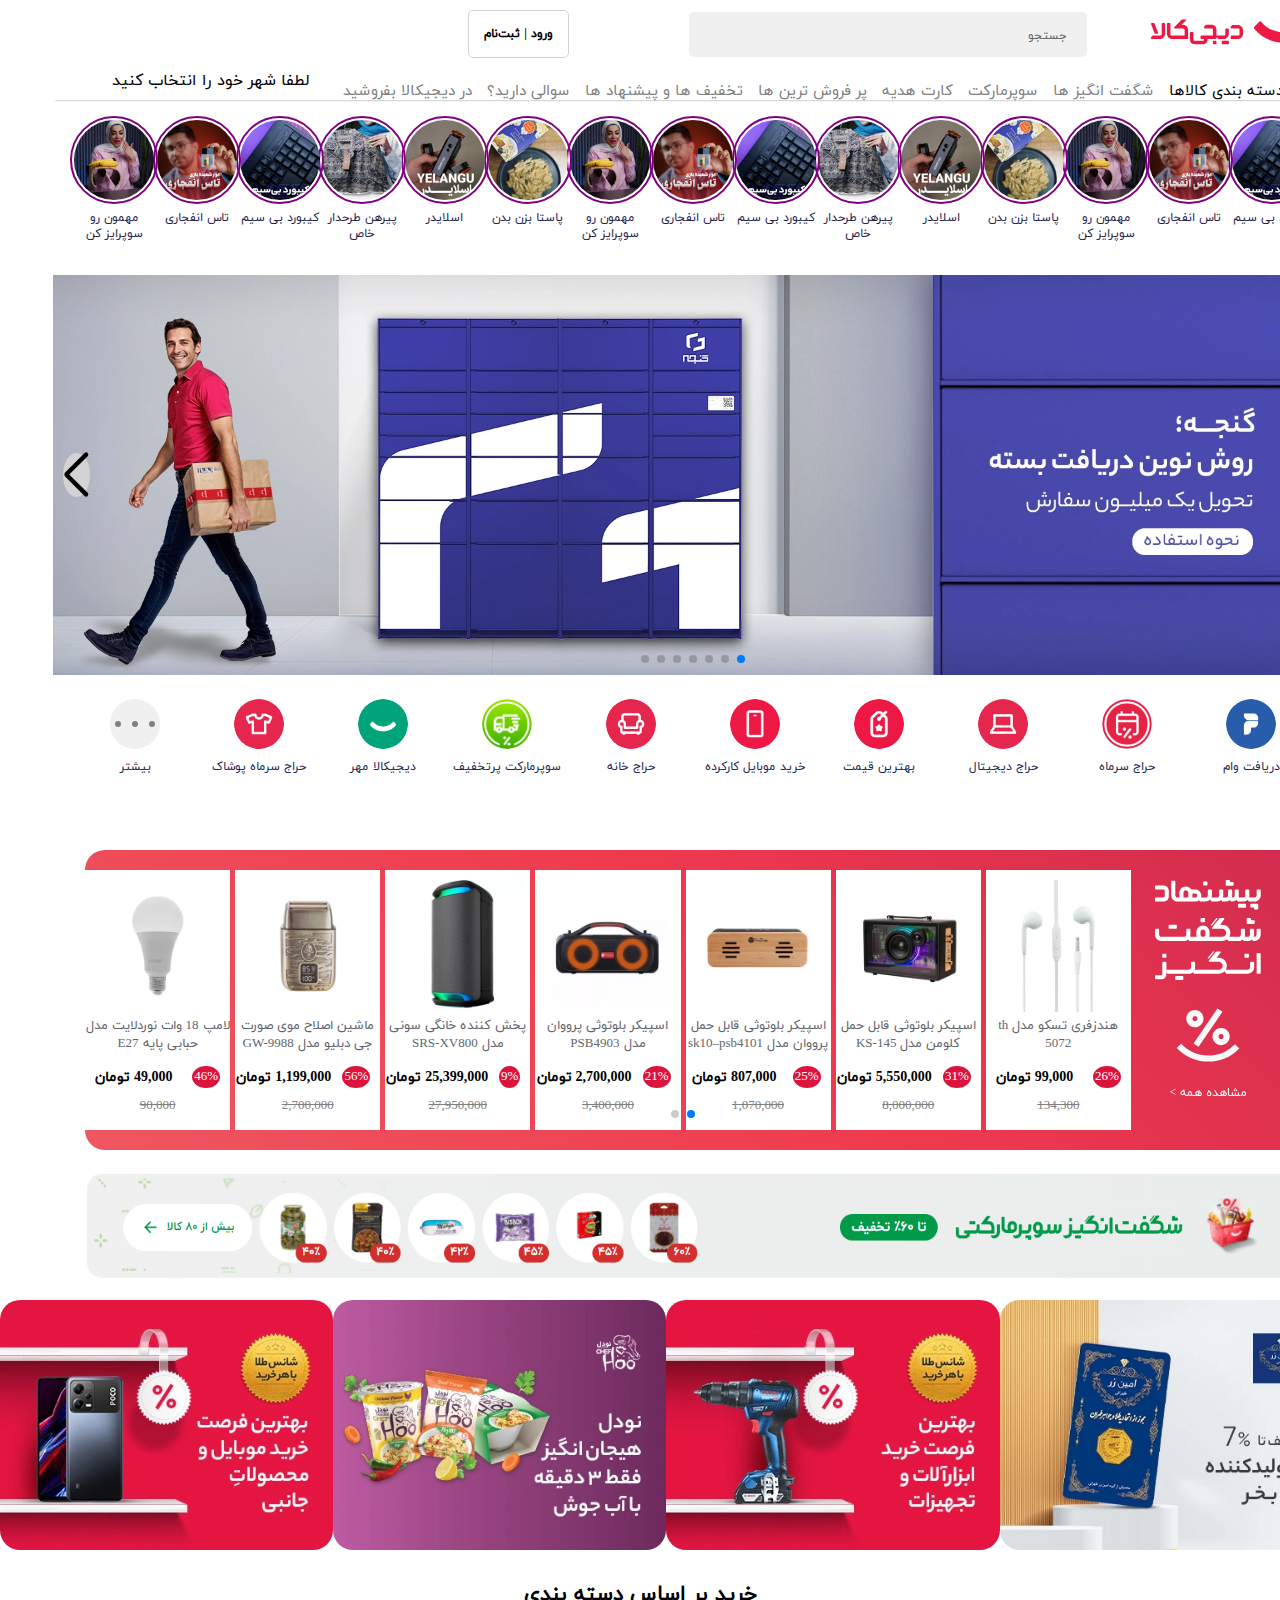
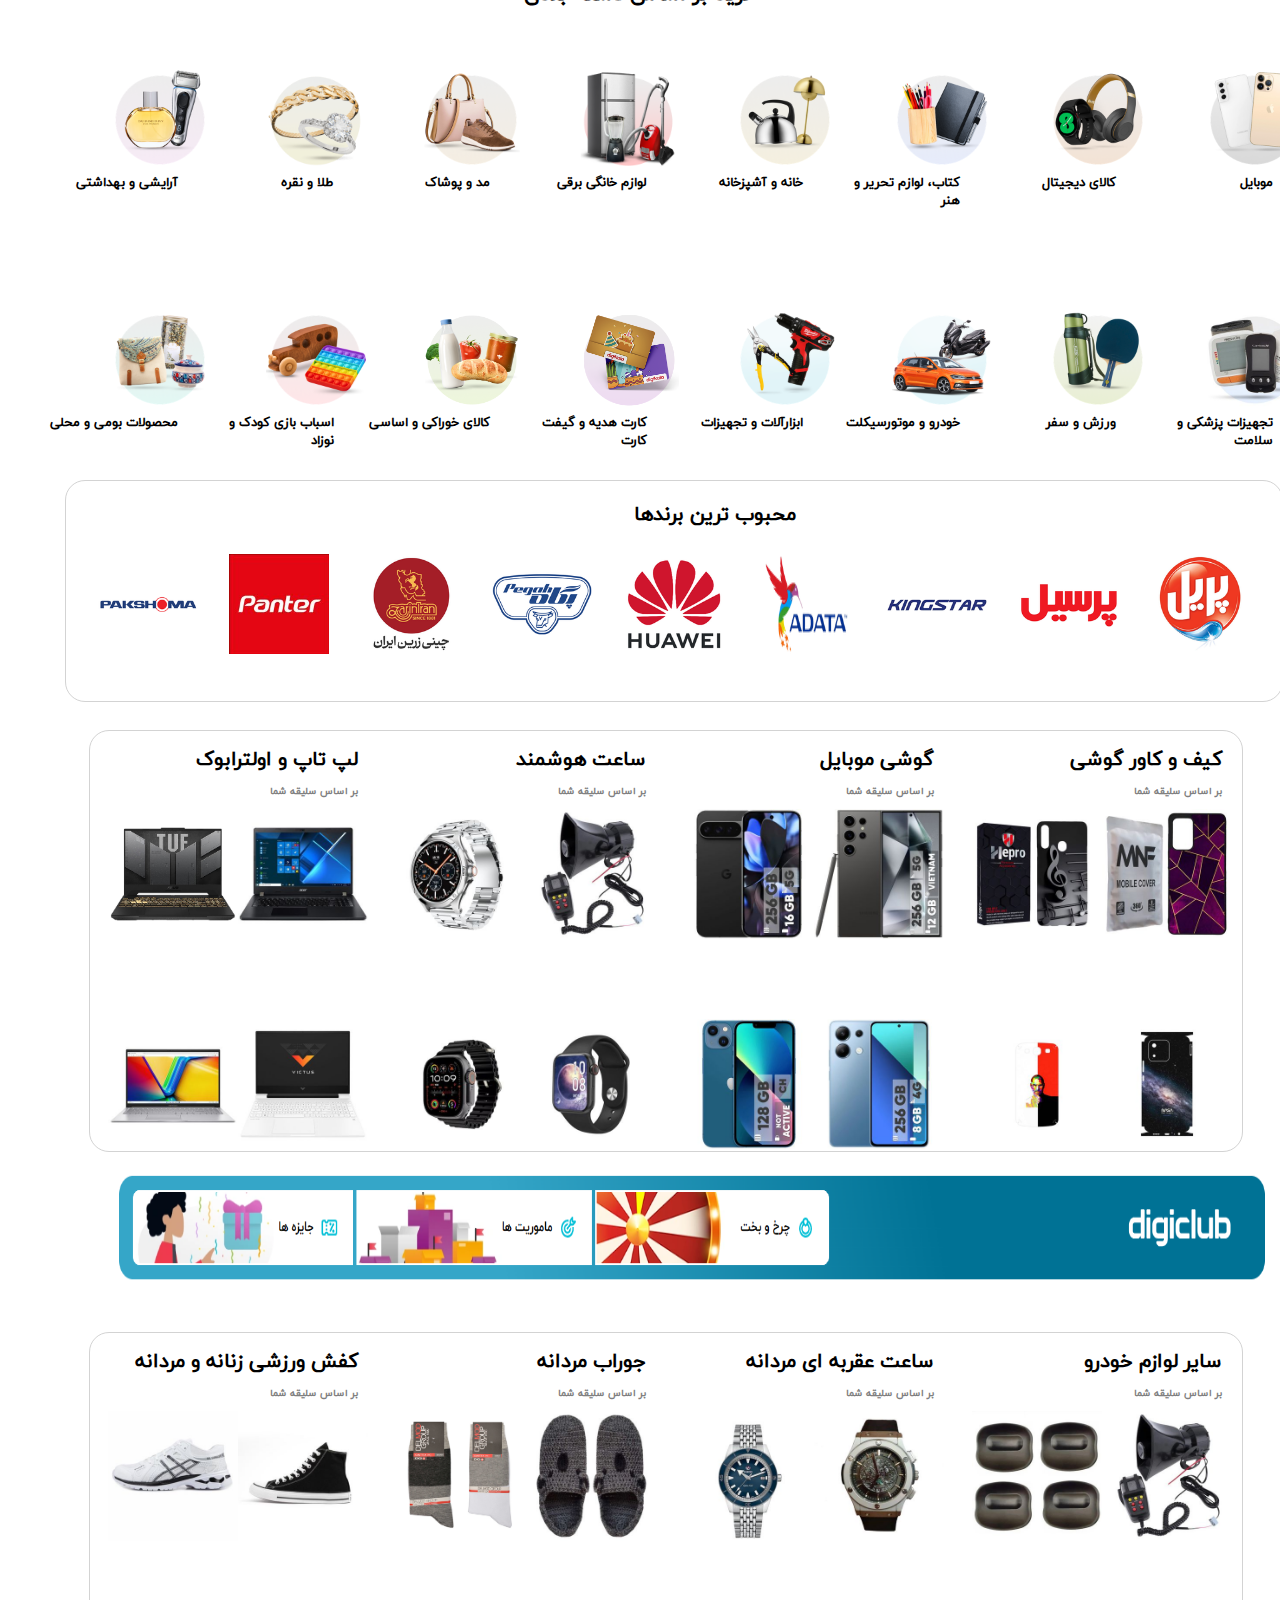
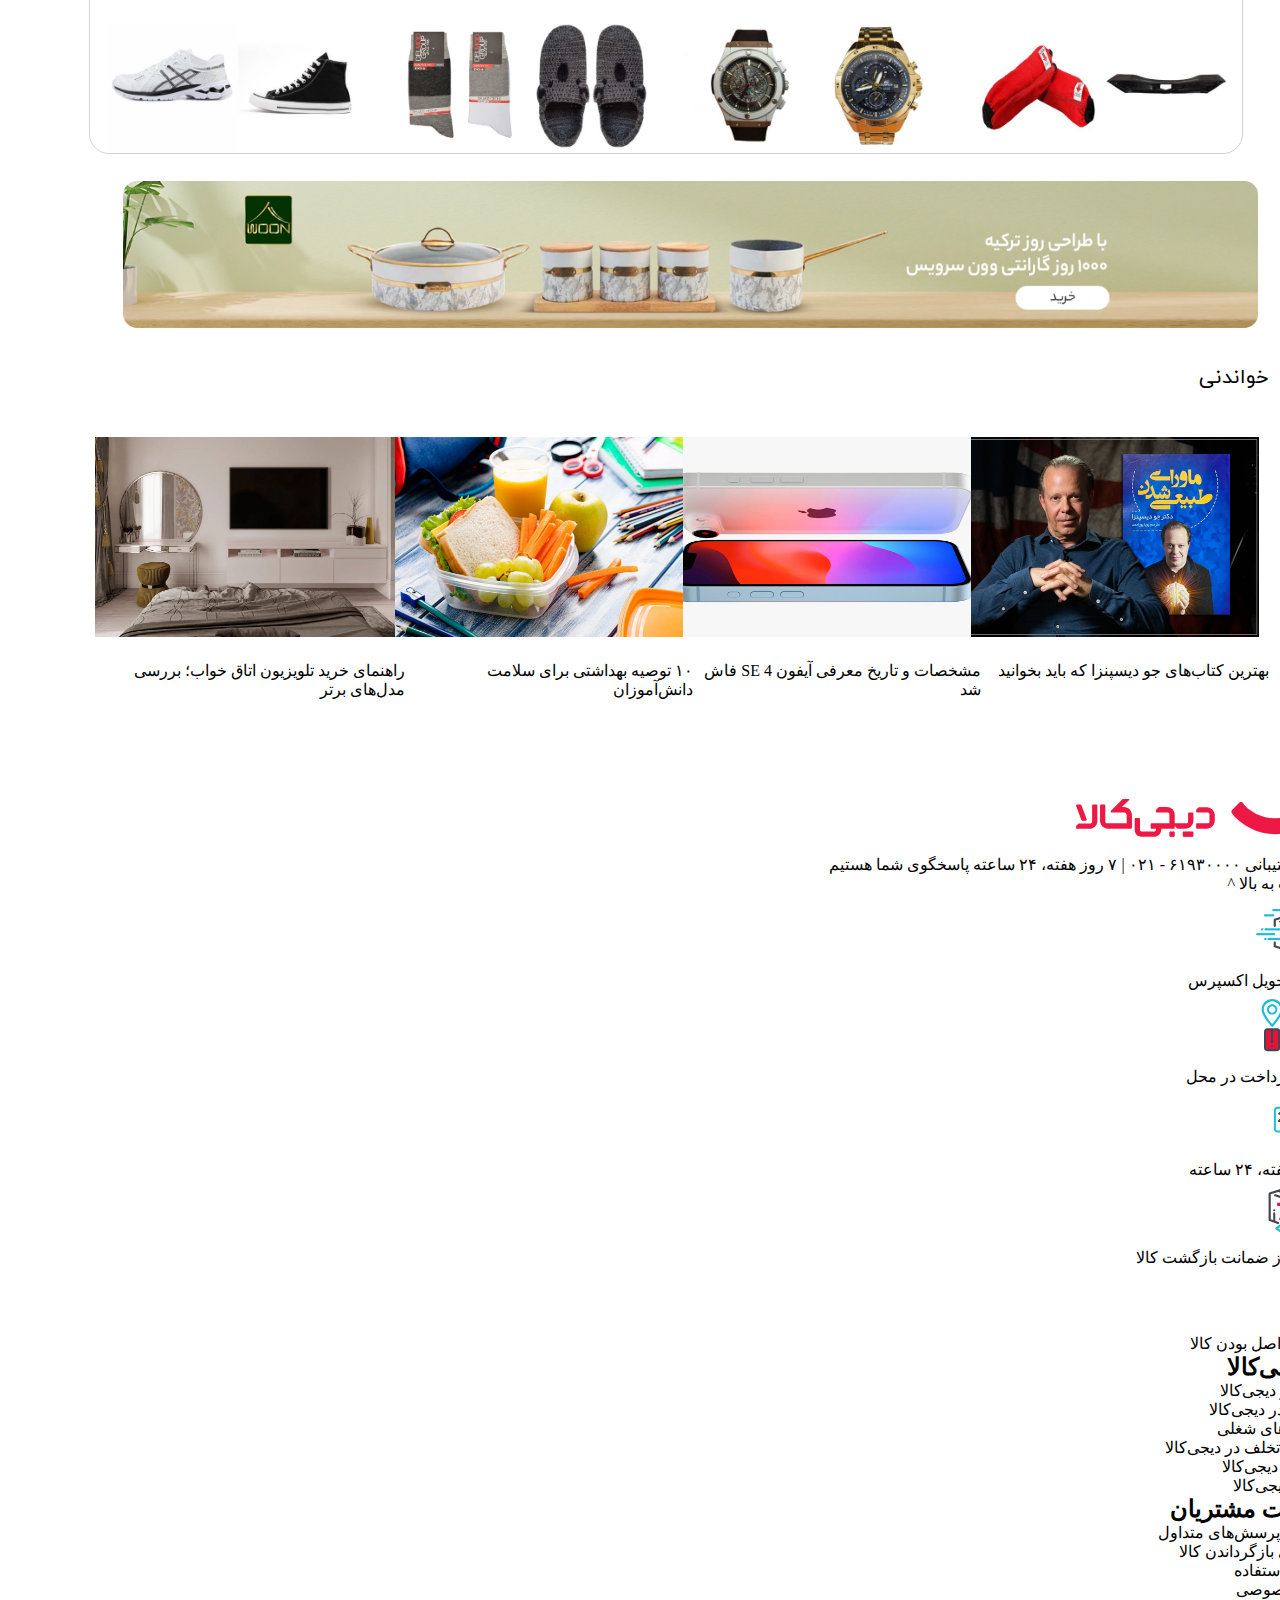
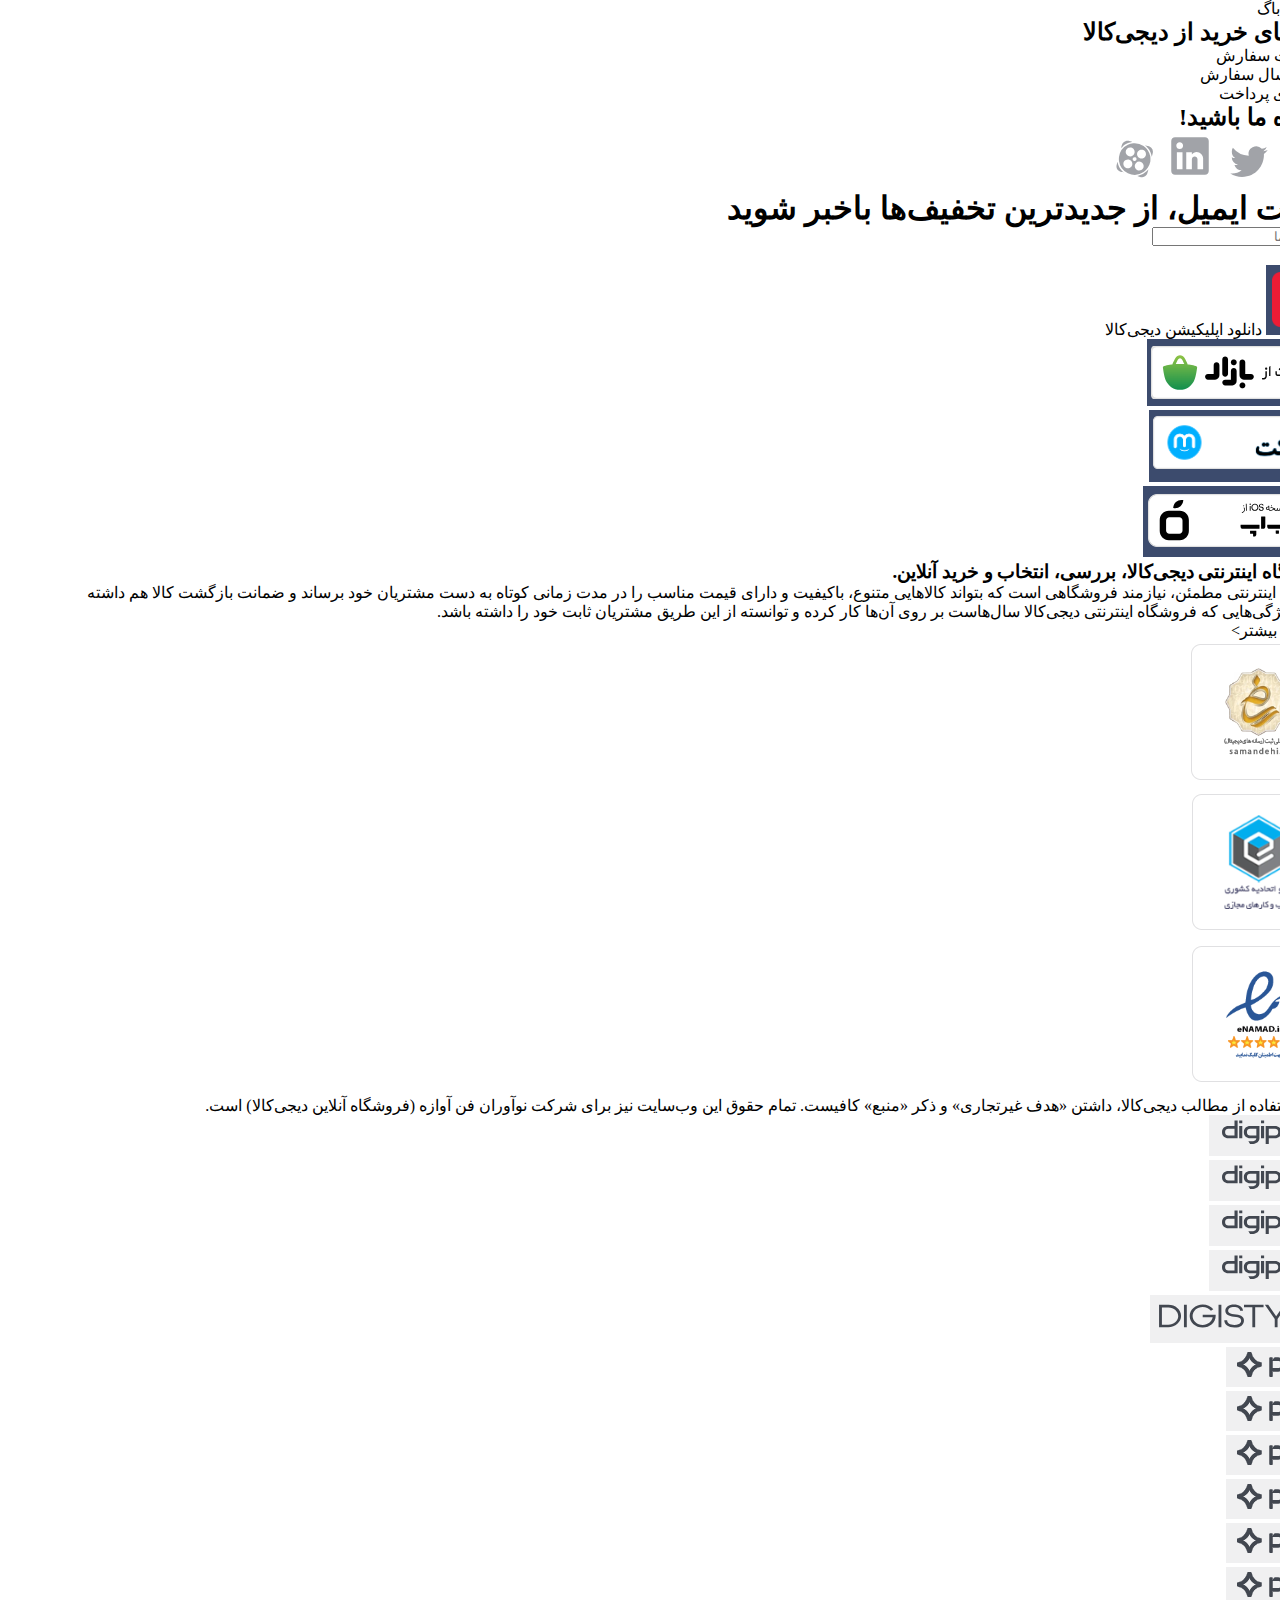
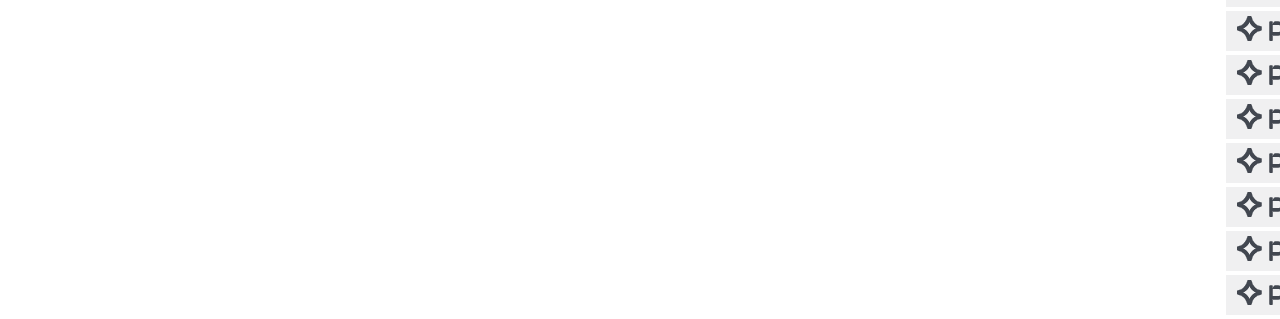
<file: index.html>
<!DOCTYPE html>
<html lang="fa" dir="rtl">
  <head>
    <meta charset="UTF-8" />
    <meta name="viewport" content="width=device-width, initial-scale=1.0" />
    <title>فروشگاه اینترنتی دیجیکالا</title>

    <link rel="stylesheet" href="./css/main.css" />
    <link rel="stylesheet" href="./node_modules/swiper/swiper-bundle.min.css" />
  </head>
  <body>
    <!-- strat digikala -->
    <div class="wrapper">
      <div class="header">
        <div class="header_top">
          <div class="top_right">
            <div class="logo">
              <svg
                width="286"
                height="44"
                viewBox="0 0 286 44"
                fill="none"
                xmlns="http://www.w3.org/2000/svg"
              >
                <path
                  d="M284.138 12.3966L275.373 3.63129C274.529 2.79609 273.134 2.86498 272.42 3.81211C263.852 15.0313 249.654 22.3673 233.587 22.3673C217.512 22.3673 203.313 15.0227 194.746 3.81211C194.023 2.86498 192.628 2.79609 191.793 3.63129L183.028 12.3966C181.831 13.5934 181.719 15.5049 182.795 16.8051C194.858 31.4426 213.112 40.7675 233.553 40.7848H233.587H233.622C254.063 40.7762 272.325 31.4426 284.379 16.8051C285.456 15.5049 285.335 13.5848 284.147 12.3966"
                  fill="#ED1944"
                />
                <path
                  d="M153.304 9.40993H144.454C144.094 9.39993 143.754 9.53992 143.504 9.78992L141.164 12.1299C140.914 12.3799 140.774 12.7299 140.774 13.0799V14.4499C140.774 15.1099 141.314 15.6499 141.974 15.6499H154.554C155.584 15.6499 156.424 16.4799 156.424 17.5099V26.2599C156.424 27.2899 155.584 28.1299 154.554 28.1299H149.754C149.744 28.1299 149.734 28.1299 149.724 28.1299H142.024C141.344 28.1299 140.784 28.6799 140.784 29.3699V33.1299C140.784 33.8099 141.334 34.3699 142.024 34.3699H153.324C158.494 34.3699 162.674 30.1799 162.674 25.0199V18.7599C162.674 13.5899 158.484 9.40993 153.324 9.40993"
                  fill="#ED1944"
                />
                <path
                  d="M6.27392 24.27C6.45392 24.77 6.93391 25.1 7.46391 25.1H11.3439C12.2139 25.1 12.8139 24.24 12.5139 23.43L6.26391 7.08C6.08391 6.58 5.61391 6.25 5.08391 6.25H1.23391C0.383915 6.25 -0.216085 7.1 0.0739147 7.9L6.26391 24.26L6.27392 24.27Z"
                  fill="#ED1944"
                />
                <path
                  d="M114.524 37.5701H110.614C109.964 37.5701 109.434 38.1001 109.434 38.7501V42.6601C109.434 43.3101 109.964 43.8401 110.614 43.8401H114.524C115.174 43.8401 115.704 43.3101 115.704 42.6601V38.7501C115.704 38.1001 115.174 37.5701 114.524 37.5701Z"
                  fill="#ED1944"
                />
                <path
                  d="M136.384 37.5701H126.314C125.634 37.5701 125.084 38.1201 125.084 38.8001V42.6101C125.084 43.2901 125.634 43.8401 126.314 43.8401H136.384C137.064 43.8401 137.614 43.2901 137.614 42.6101V38.8001C137.614 38.1201 137.064 37.5701 136.384 37.5701Z"
                  fill="#ED1944"
                />
                <path
                  d="M56.334 9.39H53.7539L62.3239 1.24C62.7639 0.769998 62.434 0 61.784 0H55.444C54.954 0 54.484 0.190001 54.124 0.540001L40.9339 13.54C40.1539 14.32 40.704 15.65 41.804 15.65H56.384C58.064 15.65 59.4339 17.1 59.4339 18.78V28.17L36.204 28.15C35.184 28.15 34.354 27.32 34.354 26.3V7.48C34.354 6.8 33.804 6.25 33.124 6.25H29.4039C28.7239 6.25 28.174 6.8 28.174 7.48L28.194 25.54C28.434 30.44 32.4739 34.33 37.4339 34.33L64.384 34.35C65.064 34.35 65.6139 33.8 65.6139 33.12L65.5739 18.49C65.4039 13.53 61.344 9.39 56.334 9.39Z"
                  fill="#ED1944"
                />
                <path
                  d="M23.8339 6.25999H20.1139C19.4339 6.25999 18.8839 6.80999 18.8839 7.48999V26.41C18.8839 27.43 18.0539 28.26 17.0339 28.26L3.75393 28.24C3.39393 28.24 3.05392 28.38 2.80392 28.63L0.423923 30.9C0.173923 31.15 0.0239258 31.5 0.0239258 31.85V33.22C0.0239258 33.88 0.563923 34.42 1.22392 34.42H15.8039C20.7639 34.42 24.7939 30.52 25.0439 25.63L25.0639 7.46999C25.0639 6.78999 24.5139 6.23999 23.8339 6.23999"
                  fill="#ED1944"
                />
                <path
                  d="M137.584 25.4899L137.604 16.8899C137.604 16.1999 137.044 15.6499 136.364 15.6499H132.594C131.904 15.6499 131.354 16.2099 131.354 16.8899V26.2699C131.354 27.2999 130.514 28.1399 129.484 28.1399H115.704V18.7599C115.704 12.7199 111.374 9.3999 106.304 9.3999H97.4639C97.1039 9.3999 96.7639 9.5399 96.5139 9.7899L94.1739 12.1299C93.9239 12.3799 93.7839 12.7299 93.7839 13.0799V14.4499C93.7839 15.1099 94.3239 15.6499 94.9839 15.6499H107.564C108.594 15.6399 109.434 16.4799 109.434 17.5099L109.464 28.1299L88.7739 28.1799C88.0939 28.1799 87.5339 28.7399 87.5339 29.4199V33.1999C87.5339 33.8899 88.0939 34.4399 88.7739 34.4399H93.7939V35.7099C93.7939 36.7399 92.9539 37.5799 91.9239 37.5799H76.7039C75.7739 37.5799 75.0139 36.8199 75.0139 35.8799V23.1599C75.0139 22.4799 74.4539 21.9199 73.7639 21.9199H69.9939C69.3039 21.9199 68.7539 22.4699 68.7539 23.1599L68.7739 34.4699C68.7539 40.7099 71.8839 43.8399 78.1439 43.8399H90.8039C96.3539 43.8399 100.054 40.2899 100.054 34.4499H114.474C115.154 34.4499 115.714 33.8899 115.714 33.2099V31.2699L115.734 31.2899L118.474 34.0899C118.704 34.3299 119.014 34.4599 119.344 34.4599H128.244C133.254 34.4599 137.344 30.4599 137.594 25.5099"
                  fill="#ED1944"
                />
              </svg>
            </div>
            <div class="search">
              <input type="search" name="search" placeholder="جستجو" />
            </div>
          </div>
          <div class="top_left">
            <div class="login">
              <a href="index (2).html">ورود | ثبت&zwnj;نام</a>
            </div>
            <div class="cart"></div>
          </div>
        </div>
        <div class="header_bottom">

<div class="bottom_right">
  <div class="menu">

    <nav>
      <ul>
        <li>
          <a href="#" class="mainItem">دسته بندی کالاها</a>
          <div class="subMenu">

<div class="titles">
  <ul>
    <li>
      <a href="#">موبایل</a>
      <div class="sub3Menu active"><h1>موبایل</h1>
      <p>Lorem ipsum dolor, sit amet consectetur adipisicing elit. Eos voluptatum quae tempora inventore quasi pariatur mollitia repudiandae illo consectetur numquam, vitae rem, quo expedita illum ipsa accusamus unde enim cum ea sequi laboriosam possimus? Expedita, cum debitis? Eos enim maiores quam, voluptatum harum facilis labore dolores e tecto aperiam provident, optio ratione fugiat explicabo id libero modi nisi magni, repudiandae quibusdam quisquam ex repellat perspiciatis!</p>
      </div>
    </li>
    <li>
      <a href="#">کالای دیجیتال</a>
      <div class="sub3Menu"><h1>کالای دیجیتال</h1>
      
      <p>Lorem ipsum dolor sit amet consectetur adipisicing elit. Quisquam distinctio commodi nam consectetur molestiae repudiandae eius praesentium quia dolore similique. Qui, facilis debitis, commodi iure nulla sit dolorum a cumque asperiores aliquid illum suscipit repudiandae quaerat consequatur nostrum officia accusantium non ipsum excepturi. Eligendi commodi porro fugiat consequatur nisi amet atque vitae dolorem corporis quod laudantium odit eaque alias animi odio perferendis, corrupti maxime eum debitis fuga repudiandae esse? Tempore commodi quidem illum error saepe rem earum repellendus cumque laboriosam labore fuga culpa, teneteligendi magnam? Modi accusantium quasi adipisci porro doloremque harum nisi asperiores enim accusamus maiores. Nisi.</p>
      </div>
    </li>
    <li>
      <a href="#">لوازم التحریر</a>
      <div class="sub3Menu"><h1>لوازم التحریر</h1>
      
        <p>Lorem ipsum dolor sit amet conseci minima harum voluptatum dolorem commodi molestiae laborum non eveniet ab suscipit. Asperiores exercitationem error excepturi modi deleniti, veritatis aspernatur nihil hic. Assumenda modi optio, mollitia ducimus perspiciatis repudiandae laborum maiores! Eius iusto hic quasi similique labore, maiores obcaecati facilis rem. Perferendis, eveniet ea. Quidem officia praesentium mollitia sunt aut, delectus quis animi itaque tempora laudantium sapiente officiis exercitationem earum? Minus voluptatibus consequuntur optio dolores. Hic neque sapiente recusandae assumenda quam totam pariatur facere doloribus nisi ex, impedit, atque quas ratione, qui quisosam ipsam reprehenderit repellat consequuntur voluptate officia sed voluptatum facilis quidem, a eius illo, optio reiciendis nemo laborum ut omnis! Necessitatibus optio, accusamus id natus quibusdam sapiente iure? Omnis eos corrupti quos ullam. Modi, provident ut ipsum soluta debitis incidunt numquam distinctio consectetur, voluptates nobis totam officia!</p>
      </div>
    </li>
    <li>
      <a href="#">خانه و آشپزخانه</a>
      <div class="sub3Menu"><h1>خانه و آشپزخانه</h1>
      
        <p>Lorem ipsum dolor, sit amet consectetur adipisicing elit. Explicabo unde perferendis eos iusto tempora quod officiis laborum cumque nesciunt, incidunt quo similique esse ex magnam nulla saepe dolore. Nobis consem veniam iste, corporis numquam atque aliquid fuga perspiciatis non, corrupti voluptate voluptas, consectetur ad. Aliquid, cupiditate, impedit incidunt consequatur numquam facere molestiae dolores quam, velit culpa temporibus dolorum veritatis. Vero quibusdam perferendis eius, deleniti aliquam, assumenda illum magnam! Liberunt ipsa, unde vitae laudantium aut deleniti quod laboriosam distinctio cum placeat eos eum? Iusto animi aliquid unde eius culpa tempora, deleniti saepe in ad, perspiciatis quas adipisci mollitia error, inventore labore reprehenderit fuga veritatis? Eum, repellendus deleniti adipisci architecto tempore aliquam nostrum corporis sit minus, numquam nihil dolorem pariatur ipsa. Cum nam esse dolores. Obcaecati laboriosam unde deserunt velit quae tenetur magni, eaque excepturi, neque vero nisi, at </p>
      
      </div>
    </li>
    <li>
      <a href="#">لوازم برقی</a>
      <div class="sub3Menu"><h1>لوازم برقی</h1>
      
      <p>Lorem ipsum dolor sit amet consectetur, adipisicing elit. Voluptatem veniam sint repellat, provident sunt sequi. Reiciendis fugit velit culpa, voluptas error sed voluptatibus itaque blanditiis quos praesentium a totam iure quidem omnis ipsam sint vero expedita. Nisi necessitatibus esse beatae obcaecati possimus optio ducimus ullam eos doloremque quibusdam accusamus nam quod magni voluptatum iste, fugit nesciunt odit unde! Obcaecati, odio cumque ipsam, voluptatem sequi repellendus quas nam fugiat nesciunt, facere quam officia enim aliquid optio rror fuga atque facere doloribus! Similique tempore non ut est eius ullam illo. Facilis, nemo praesentium fugit dolor nulla harum facere architecto magnam quod, dolorum minus. A laborum ducimus ex quo itaque!</p>
      </div>
    </li>
    <li>
      <a href="#">موبایل</a>
    </li>
    <li>
      <a href="#">کالای دیجیتال</a>
    </li>
    <li>
      <a href="#">لوازم التحریر</a>
    </li>
    <li>
      <a href="#">خانه و آشپزخانه</a>
    </li>
    <li>
      <a href="#">لوازم برقی</a>
    </li>
    <li>
      <a href="#">موبایل</a>
    </li>
    <li>
      <a href="#">کالای دیجیتال</a>
    </li>
    <li>
      <a href="#">لوازم التحریر</a>
    </li>
    <li>
      <a href="#">خانه و آشپزخانه</a>
    </li>
    <li>
      <a href="#">لوازم برقی</a>
    </li>
  </ul>
</div>

          </div>
        </li>
        <li>
          <a href="#">شگفت انگیز ها</a>
        </li>
        <li>
          <a href="#">سوپرمارکت</a>
        </li>
        <li>
          <a href="#">کارت هدیه</a>
        </li>
        <li>
          <a href="#">پر فروش ترین ها</a>
        </li>
        <li>
          <a href="#">تخفیف ها و پیشنهاد ها</a>
        </li>
        <li>
          <a href="#">سوالی دارید؟</a>
        </li>
        <li>
          <a href="#">در دیجیکالا بفروشید</a>
        </li>
      </ul>
    </nav>

  </div>

</div>
<div class="bottom_left">
  <div class="city">
    <div class="cityTitle">
      <a href="#">لطفا شهر خود را انتخاب کنید</a>
    </div>
  </div>
</div>

        </div>
      </div>

      <!-- story -->
       <div class="mainStory"> 
        <div class="story">
          <div class="image">
            <img src="./images/story/story1.jpg" alt="story" />
          </div>
          <div class="title">کیبورد بی سیم</div>
        </div>
        <div class="story">
          <div class="image">
            <img src="./images/story/story2.jpg" alt="story" />
          </div>
          <div class="title">تاس انفجاری</div>
        </div>
        <div class="story">
          <div class="image">
            <img src="./images/story/story3.jpg" alt="story" />
          </div>
          <div class="title">مهمون رو سوپرایز کن</div>
        </div>
        <div class="story">
          <div class="image">
            <img src="./images/story/story4.jpg" alt="story" />
          </div>
          <div class="title">پاستا بزن بدن</div>
        </div>
        <div class="story">
          <div class="image">
            <img src="./images/story/story5.jpg" alt="story" />
          </div>
          <div class="title">اسلایدر</div>
        </div>
        <div class="story">
          <div class="image">
            <img src="./images/story/story6.jpg" alt="story" />
          </div>
          <div class="title">پیرهن طرحدار خاص</div>
        </div>
        <div class="story">
          <div class="image">
            <img src="./images/story/story1.jpg" alt="story" />
          </div>
          <div class="title">کیبورد بی سیم</div>
        </div>
        <div class="story">
          <div class="image">
            <img src="./images/story/story2.jpg" alt="story" />
          </div>
          <div class="title">تاس انفجاری</div>
        </div>
        <div class="story">
          <div class="image">
            <img src="./images/story/story3.jpg" alt="story" />
          </div>
          <div class="title">مهمون رو سوپرایز کن</div>
        </div>
        <div class="story">
          <div class="image">
            <img src="./images/story/story4.jpg" alt="story" />
          </div>
          <div class="title">پاستا بزن بدن</div>
        </div>
        <div class="story">
          <div class="image">
            <img src="./images/story/story5.jpg" alt="story" />
          </div>
          <div class="title">اسلایدر</div>
        </div>
        <div class="story">
          <div class="image">
            <img src="./images/story/story6.jpg" alt="story" />
          </div>
          <div class="title">پیرهن طرحدار خاص</div>
        </div>
        <div class="story">
          <div class="image">
            <img src="./images/story/story1.jpg" alt="story" />
          </div>
          <div class="title">کیبورد بی سیم</div>
        </div>
        <div class="story">
          <div class="image">
            <img src="./images/story/story2.jpg" alt="story" />
          </div>
          <div class="title">تاس انفجاری</div>
        </div>
        <div class="story">
          <div class="image">
            <img src="./images/story/story3.jpg" alt="story" />
          </div>
          <div class="title">مهمون رو سوپرایز کن</div>
        </div>

      </div>
      <!--end story-->

      <!--slider-->
      <div class="slider">
        <div class="swiper mySwiper">
          <div class="swiper-wrapper">
            <div class="swiper-slide">
              <img src="./images/slider/slider1.webp" alt="" />
            </div>
            <div class="swiper-slide">
              <img src="./images/slider/slider2.webp" alt="" />
            </div>
            <div class="swiper-slide">
              <img src="./images/slider/slider3.webp" alt="" />
            </div>
            <div class="swiper-slide">
              <img src="./images/slider/slider4.gif" alt="" />
            </div>
            <div class="swiper-slide">
              <img src="./images/slider/slider5.webp" alt="" />
            </div>
            <div class="swiper-slide">
              <img src="./images/slider/slider6.webp" alt="" />
            </div>
            <div class="swiper-slide">
              <img src="./images/slider/slider7.webp" alt="" />
            </div>
          </div>
          <div class="swiper-button-next"></div>
          <div class="swiper-button-prev"></div>
          <div class="swiper-pagination"></div>
        </div>
      </div>
      <!--end slider-->

      <!--menu1-->
      <div class="mainMenu1">
        <div class="menu1">
          <div class="image">
            <img src="./images/menu1/menu1.png" alt="menu1" />
          </div>
          <div class="title">دریافت وام</div>
        </div>
        <div class="menu1">
          <div class="image">
            <img src="./images/menu1/menu2.png" alt="menu1" />
          </div>
          <div class="title">حراج سرماه</div>
        </div>
        <div class="menu1">
          <div class="image">
            <img src="./images/menu1/menu3.png" alt="menu1" />
          </div>
          <div class="title">حراج دیجیتال</div>
        </div>
        <div class="menu1">
          <div class="image">
            <img src="./images/menu1/menu4.png" alt="menu1" />
          </div>
          <div class="title">بهترین قیمت</div>
        </div>
        <div class="menu1">
          <div class="image">
            <img src="./images/menu1/menu5.png" alt="menu1" />
          </div>
          <div class="title">خرید موبایل کارکرده</div>
        </div>
        <div class="menu1">
          <div class="image">
            <img src="./images/menu1/menu6.png" alt="menu1" />
          </div>
          <div class="title">حراج خانه</div>
        </div>
        <div class="menu1">
          <div class="image">
            <img src="./images/menu1/menu7.png" alt="menu1" />
          </div>
          <div class="title">سوپرمارکت پرتخفیف</div>
        </div>
        <div class="menu1">
          <div class="image">
            <img src="./images/menu1/menu8.png" alt="menu1" />
          </div>
          <div class="title">دیجیکالا مهر</div>
        </div>
        <div class="menu1">
          <div class="image">
            <img src="./images/menu1/menu9.png" alt="menu1" />
          </div>
          <div class="title">حراج سرماه پوشاک</div>
        </div>
        <div class="menu1">
          <div class="image">
            <div class="more">
              <div></div>
              <div></div>
              <div></div>
            </div>
          </div>
          <div class="title">بیشتر</div>
        </div>
      </div>
      <!--end menu1-->

      <!--amazing-->
      <div class="mainAmazing">
        <div class="amazing">
          <div class="swiper amazingDigi">
            <div class="swiper-wrapper">
              <div class="swiper-slide amazingTitle">
               <div class="icon">
                <svg width="120" height="120" viewBox="0 0 120 120" fill="none" xmlns="http://www.w3.org/2000/svg">
                    <path d="M77.7524 14.9378C77.8003 15.3691 78.1744 15.7052 78.6289 15.7052H84.8224L84.9185 15.7001C85.3603 15.6533 85.7041 15.2876 85.7041 14.844V12.8462L85.699 12.7524C85.6511 12.3209 85.2769 11.9851 84.8224 11.9851L81.9819 11.9853L81.9811 10.8612L81.9759 10.7673C81.928 10.3358 81.5539 10 81.0991 10H78.6291L78.533 10.0051C78.0912 10.0518 77.7474 10.4172 77.7474 10.8612L77.7472 14.844L77.7524 14.9378Z" fill="white"/>
                    <path d="M110.254 34.586C110.207 34.1547 109.832 33.8186 109.378 33.8186H103.184L103.088 33.8237C102.647 33.8705 102.303 34.2362 102.303 34.6798V36.6776L102.308 36.7714C102.356 37.2029 102.73 37.5387 103.184 37.5387L106.025 37.5385L106.026 38.6626L106.031 38.7565C106.079 39.188 106.453 39.5238 106.908 39.5238H109.378L109.474 39.5188C109.916 39.472 110.259 39.1066 110.259 38.6626L110.26 34.6798L110.254 34.586Z" fill="white"/>
                    <path d="M97.2623 33.8399C97.7021 33.8399 98.0262 34.1259 98.0702 34.5371L98.0753 34.6342V37.0171C98.0753 37.4467 97.7827 37.7633 97.3617 37.8063L97.2623 37.8114H90.7581C90.3182 37.8114 89.9942 37.5255 89.9501 37.1141L89.945 37.0171V34.6342C89.945 34.2046 90.2377 33.8879 90.6587 33.8449L90.7581 33.8399H97.2623Z" fill="white"/>
                    <path d="M59.4446 12.2931C59.4005 11.8819 59.0763 11.5959 58.6367 11.5959H55.7911L55.6917 11.6009C55.2708 11.6439 54.978 11.9607 54.978 12.3902V14.7731L54.9831 14.8702C55.0272 15.2815 55.3514 15.5674 55.7911 15.5674H58.6367L58.736 15.5624C59.1569 15.5193 59.4497 15.2028 59.4497 14.7731V12.3902L59.4446 12.2931Z" fill="white"/>
                    <path d="M15.1303 15.571C18.502 15.571 20.7273 17.6765 20.8186 20.9224L20.8215 21.1311V25.8969C20.8215 29.1909 18.6664 31.365 15.3439 31.4541L15.1303 31.457H7.81302C7.37382 31.457 7.04926 31.1707 7.00512 30.7597L7 30.6627V28.2798C7 27.8504 7.29319 27.5336 7.71378 27.4905L7.81302 27.4855H15.1303C16.1905 27.4855 16.7102 27.0224 16.7534 26.0348L16.7564 25.8969V21.1311C16.7564 20.0955 16.2827 19.5876 15.2715 19.5454L15.1303 19.5425H7.81302C7.37382 19.5425 7.04926 19.2561 7.00512 18.8452L7 18.7482V16.3653C7 15.9361 7.29319 15.6191 7.71378 15.576L7.81302 15.571H15.1303Z" fill="white"/>
                    <path fill-rule="evenodd" clip-rule="evenodd" d="M31.3956 22.7671V27.5547H29.7692C28.4219 27.5547 27.3296 26.4829 27.3296 25.1609V11.5959C27.3296 11.1552 26.9656 10.7979 26.5165 10.7979H24.0769C23.6278 10.7979 23.2637 11.1552 23.2637 11.5959V25.1609C23.2637 28.6864 26.1763 31.5444 29.7692 31.5444H47.2527C48.7276 31.5444 50.0802 31.0307 51.1349 30.1756L51.8581 31.2007C52.01 31.4159 52.2598 31.5444 52.5267 31.5444H57.3863C59.2369 31.5444 60.907 30.7862 62.0916 29.5691L63.2427 31.2007C63.3946 31.4159 63.6444 31.5444 63.9113 31.5444H68.7709C70.3782 31.5444 71.8493 30.9725 72.9844 30.0247L73.8141 31.2007C73.966 31.4159 74.2159 31.5444 74.4827 31.5444H77.7042C79.3185 31.5444 80.7954 30.9675 81.9325 30.0123L82.7709 31.2007C82.9228 31.4159 83.1727 31.5444 83.4395 31.5444H84.2215C85.9164 31.5444 87.4599 30.9084 88.6177 29.8664L89.3082 31.1248C89.45 31.3832 89.725 31.5444 90.0242 31.5444H95.6373C97.2412 31.5444 98.6902 30.8935 99.7249 29.8462L100.681 31.2007C100.832 31.4159 101.082 31.5444 101.349 31.5444H106.209C109.802 31.5444 112.714 28.6864 112.714 25.1609V20.3732C112.714 19.9325 112.35 19.5753 111.901 19.5753H109.462C109.012 19.5753 108.648 19.9325 108.648 20.3732V25.1609C108.648 26.4829 107.556 27.5547 106.209 27.5547H101.094C101.247 27.049 101.33 26.5134 101.33 25.9588V20.3732C101.33 19.9325 100.966 19.5753 100.516 19.5753H98.0769C97.6278 19.5753 97.2637 19.9325 97.2637 20.3732V25.9588C97.2637 26.8402 96.5356 27.5547 95.6373 27.5547H90.7582V20.3732C90.7582 19.9325 90.3941 19.5753 89.945 19.5753H87.4743C87.0252 19.5753 86.6611 19.9325 86.6611 20.3732V25.1609C86.6611 26.4829 85.5688 27.5547 84.2215 27.5547H83.7369C84.0418 26.8155 84.2097 26.0074 84.2097 25.1609V20.3732C84.2097 19.9325 83.8456 19.5753 83.3965 19.5753H80.957C80.5079 19.5753 80.1438 19.9325 80.1438 20.3732V25.1609C80.1438 26.4829 79.0516 27.5547 77.7042 27.5547H74.8035C75.1085 26.8155 75.2764 26.0074 75.2764 25.1609V20.3732C75.2764 19.9325 74.9123 19.5753 74.4632 19.5753H72.0237C71.5745 19.5753 71.2105 19.9325 71.2105 20.3732V25.1609C71.2105 26.4829 70.1182 27.5547 68.7709 27.5547H63.4189C63.7239 26.8155 63.8918 26.0074 63.8918 25.1609V20.3732C63.8918 19.9325 63.5277 19.5753 63.0786 19.5753H60.6391C60.1899 19.5753 59.8259 19.9325 59.8259 20.3732V25.1609C59.8259 26.4829 58.7336 27.5547 57.3863 27.5547H53.0046C53.2293 26.9307 53.3516 26.2593 53.3516 25.5598C53.3516 22.2547 50.6211 19.5753 47.2527 19.5753L43.5363 19.5753C42.4114 17.6673 40.309 16.3835 37.9011 16.3835C34.3082 16.3835 31.3956 19.2415 31.3956 22.7671ZM37.9011 20.3732C36.5538 20.3732 35.4615 21.445 35.4615 22.7671V27.5547H40.3406V22.7671C40.3406 21.445 39.2484 20.3732 37.9011 20.3732ZM44.4066 27.5547V23.565H47.2527C48.3755 23.565 49.2857 24.4581 49.2857 25.5598C49.2857 26.6616 48.3755 27.5547 47.2527 27.5547H44.4066Z" fill="white"/>
                    <path d="M98.7052 53.1463C98.7538 53.5875 99.1339 53.9314 99.5957 53.9314H105.889L105.986 53.9262C106.435 53.8783 106.784 53.5042 106.784 53.0504V51.0065L106.779 50.9105C106.731 50.4691 106.35 50.1255 105.889 50.1255L103.003 50.1257L103.002 48.9757L102.996 48.8797C102.948 48.4383 102.568 48.0947 102.106 48.0947H99.5958L99.4983 48.0999C99.0494 48.1477 98.7001 48.5216 98.7001 48.9757L98.6999 53.0504L98.7052 53.1463Z" fill="white"/>
                    <path d="M28.8538 55.3387C28.809 54.918 28.4798 54.6253 28.0329 54.6253H21.4242L21.3233 54.6305C20.8955 54.6745 20.5982 54.9985 20.5982 55.4379V57.8757L20.6034 57.9751C20.6481 58.3959 20.9774 58.6883 21.4242 58.6883H28.0329L28.1339 58.6832C28.5616 58.6392 28.859 58.3153 28.859 57.8757V55.4379L28.8538 55.3387Z" fill="white"/>
                    <path d="M56.2172 48.0947C56.6639 48.0947 56.9933 48.3874 57.0381 48.8081L57.0433 48.9073V51.3451C57.0433 51.7847 56.7458 52.1086 56.3181 52.1526L56.2172 52.1577H53.3259C52.8792 52.1577 52.5498 51.8652 52.5051 51.4444L52.4998 51.3451V48.9073C52.4998 48.4679 52.7973 48.1439 53.225 48.0999L53.3259 48.0947H56.2172Z" fill="white"/>
                    <path d="M68.7287 48.0947C68.4737 48.0947 68.233 48.211 68.0765 48.4099L62.8002 55.1123C62.6946 55.2463 62.7913 55.4417 62.9632 55.4417H63.7892C64.0442 55.4417 64.2849 55.3254 64.4414 55.1265L69.7177 48.4241C69.8233 48.2901 69.7266 48.0947 69.5547 48.0947H68.7287Z" fill="white"/>
                    <path fill-rule="evenodd" clip-rule="evenodd" d="M61.108 66.8702H74.1047C76.4689 66.8702 78.2351 65.1248 78.2351 62.7886C78.2351 60.4524 76.4689 58.707 74.1047 58.707H64.6048C63.8613 58.707 63.718 58.0486 64.1917 57.4825L71.1489 48.7026C71.4711 48.3177 71.9504 48.0947 72.4557 48.0947H75.6293C76.2678 48.0947 76.6176 48.8294 76.2107 49.3155L72.0395 54.6253H74.1047C78.5618 54.6253 81.9451 57.7084 82.3291 61.9723H82.3655V63.6049H82.3291C82.2215 64.8001 81.8782 65.9025 81.3417 66.8702H90.4057C91.7747 66.8702 92.8844 65.7738 92.8844 64.4213V59.5233C92.8844 59.0725 93.2544 58.707 93.7107 58.707H96.1894C96.6457 58.707 97.0156 59.0725 97.0156 59.5233V64.4213C97.0156 65.2873 96.845 66.114 96.5352 66.8702H99.4824C100.851 66.8702 101.961 65.7738 101.961 64.4213V59.5233C101.961 59.0725 102.331 58.707 102.787 58.707H105.266C105.722 58.707 106.092 59.0725 106.092 59.5233V64.4213C106.092 65.2873 105.922 66.114 105.612 66.8702H106.104C107.473 66.8702 108.583 65.7738 108.583 64.4213V59.5233C108.583 59.0725 108.953 58.707 109.409 58.707H111.888C112.344 58.707 112.714 59.0725 112.714 59.5233V64.4213C112.714 68.028 109.755 70.9519 106.104 70.9519H105.31C105.039 70.9519 104.785 70.8204 104.63 70.6002L103.779 69.3845C102.623 70.3617 101.123 70.9519 99.4824 70.9519H96.2092C95.9381 70.9519 95.6842 70.8204 95.5299 70.6002L94.6869 69.3971C93.5335 70.3668 92.0388 70.9519 90.4057 70.9519H80.7062C80.435 70.9519 80.1812 70.8204 80.0268 70.6002L79.1554 69.3566C77.7811 70.3678 76.0446 70.9519 74.1047 70.9519H41.6206C41.3495 70.9519 41.0956 70.8204 40.9413 70.6002L40.0982 69.3971C38.9449 70.3667 37.4501 70.9519 35.817 70.9519H13.6099C9.95936 70.9519 7 68.028 7 64.4213V59.5233C7 59.0725 7.36992 58.707 7.82624 58.707H10.305C10.7613 58.707 11.1312 59.0725 11.1312 59.5233V64.4213C11.1312 65.7738 12.241 66.8702 13.6099 66.8702H35.817C37.186 66.8702 38.2958 65.7738 38.2958 64.4213V59.5233C38.2958 59.0725 38.6657 58.707 39.122 58.707H41.6007C42.057 58.707 42.427 59.0725 42.427 59.5233V64.4213C42.427 65.2873 42.2563 66.114 41.9465 66.8702H48.8491C48.5393 66.114 48.3686 65.2873 48.3686 64.4213V61.9723C48.3686 58.3655 51.328 55.4417 54.9786 55.4417C58.6291 55.4417 61.5885 58.3655 61.5885 61.9723V64.4213C61.5885 65.2873 61.4179 66.114 61.108 66.8702ZM57.4573 61.9723V64.4213C57.4573 65.7738 56.3475 66.8702 54.9786 66.8702C53.6096 66.8702 52.4998 65.7738 52.4998 64.4213V61.9723C52.4998 60.6197 53.6096 59.5233 54.9786 59.5233C56.3475 59.5233 57.4573 60.6197 57.4573 61.9723Z" fill="white"/>
                    <path d="M15.1277 91.7882C14.6548 91.7882 14.3149 92.1215 14.3149 92.5851V103.741C14.3149 104.828 13.7973 105.335 12.6892 105.335H7.81285C7.3398 105.335 7 105.669 7 106.132V108.523C7 108.987 7.3398 109.32 7.81285 109.32H12.6892C16.347 109.32 18.3791 107.327 18.3791 103.741V102.055L19.3279 103.398C19.4797 103.613 19.7295 103.741 19.9963 103.741H40.6273C42.2581 103.741 43.7488 103.153 44.8904 102.181L46.1367 103.741H70.6434C73.0628 103.741 75.1606 102.826 76.6188 101.306L78.0967 103.398C78.2486 103.613 78.4984 103.741 78.7652 103.741H99.6749C103.267 103.741 106.179 100.887 106.179 97.3664V92.5851C106.179 92.145 105.815 91.7882 105.366 91.7882H102.927C102.478 91.7882 102.114 92.145 102.114 92.5851V97.3664C102.114 98.6867 101.022 99.757 99.6749 99.757H77.7645C78.2924 98.8124 78.6302 97.7362 78.7361 96.5695H78.772V95.7726C78.772 91.203 75.3045 87.8038 70.6434 87.8038H68.6113L72.7157 82.6204C73.116 82.1459 72.7718 81.4287 72.1436 81.4287H69.0209C68.5236 81.4287 68.052 81.6463 67.7349 82.0221L60.8892 90.5929C60.4231 91.1456 60.5641 91.7882 61.2956 91.7882H70.6434C72.9697 91.7882 74.7077 93.492 74.7077 95.7726C74.7077 98.0532 72.9697 99.757 70.6434 99.757H46.6585C46.9634 99.0188 47.1313 98.2118 47.1313 97.3664V92.5851C47.1313 92.145 46.7673 91.7882 46.3183 91.7882H43.8793C43.4303 91.7882 43.0663 92.145 43.0663 92.5851V97.3664C43.0663 98.6867 41.9743 99.757 40.6273 99.757H18.3791V92.5851C18.3791 92.1215 18.0393 91.7882 17.5663 91.7882H15.1277Z" fill="white"/>
                    <path d="M35.3325 106.73C35.2884 106.32 34.9644 106.034 34.5247 106.034H28.0219L27.9226 106.039C27.5016 106.082 27.2091 106.398 27.2091 106.827V109.207L27.2142 109.304C27.2582 109.715 27.5822 110 28.0219 110H34.5247L34.6241 109.995C35.045 109.952 35.3376 109.636 35.3376 109.207V106.827L35.3325 106.73Z" fill="white"/>
                    <path d="M17.5693 83.8194C18.0088 83.8194 18.3329 84.105 18.377 84.5157L18.3821 84.6126V86.9923C18.3821 87.4215 18.0894 87.7376 17.6686 87.7806L17.5693 87.7856H15.1299C14.6904 87.7856 14.3663 87.5001 14.3222 87.0893L14.3171 86.9923V84.6126C14.3171 84.1836 14.6098 83.8674 15.0306 83.8244L15.1299 83.8194H17.5693Z" fill="white"/>
                    <path d="M100.112 83.8194C100.552 83.8194 100.876 84.105 100.92 84.5157L100.925 84.6126V86.9923C100.925 87.4215 100.632 87.7376 100.211 87.7806L100.112 87.7856H97.267C96.8274 87.7856 96.5033 87.5001 96.4592 87.0893L96.4541 86.9923V84.6126C96.4541 84.1836 96.7468 83.8674 97.1676 83.8244L97.267 83.8194H100.112Z" fill="white"/>
                    <path d="M65.3535 81.4287C65.1026 81.4287 64.8658 81.5422 64.7117 81.7364L59.5199 88.2791C59.4161 88.41 59.5112 88.6007 59.6804 88.6007H60.4932C60.7441 88.6007 60.9809 88.4871 61.1349 88.293L66.3267 81.7502C66.4306 81.6194 66.3354 81.4287 66.1663 81.4287H65.3535Z" fill="white"/>
                    <path d="M108.649 83.8194C108.649 83.3793 109.013 83.0225 109.462 83.0225H111.901C112.35 83.0225 112.714 83.3793 112.714 83.8194V102.945C112.714 103.385 112.35 103.741 111.901 103.741H109.462C109.013 103.741 108.649 103.385 108.649 102.945V83.8194Z" fill="white"/>
                    </svg>
               </div>
               <div class="smileIcon">
                <svg width="80" height="80" viewBox="0 0 80 80" fill="none" xmlns="http://www.w3.org/2000/svg">
                    <path d="M40.2086 66.6112C34.1483 66.6112 28.286 65.382 22.7825 62.9582C17.4681 60.6184 12.7435 57.282 8.73926 53.0422L13.1577 48.8699C20.2611 56.392 29.8679 60.5343 40.2086 60.5343C50.5493 60.5343 59.8545 56.5166 66.9249 49.2211L71.2893 53.4504C63.0632 61.9376 52.0246 66.6112 40.2086 66.6112Z" fill="#FAFAFA"/>
                    <path d="M53.1453 50.1636C49.6664 50.1636 46.3841 48.037 45.0874 44.5941C43.4169 40.1561 45.6682 35.1869 50.1046 33.5164C54.5426 31.846 59.5118 34.0973 61.1837 38.5352C62.8542 42.9732 60.6029 47.9424 56.1665 49.6128C55.1714 49.988 54.1509 50.1636 53.1453 50.1636ZM52.2463 39.2016C50.9451 39.6923 50.2832 41.1496 50.774 42.4524C51.2648 43.7551 52.7221 44.4155 54.0248 43.9247C55.326 43.4339 55.9879 41.9766 55.4971 40.6754C55.0063 39.3727 53.549 38.7108 52.2463 39.2016Z" fill="#FAFAFA"/>
                    <path d="M49.4717 13.3898L25.5627 48.4129L30.5815 51.8391L54.4906 16.816L49.4717 13.3898Z" fill="#FAFAFA"/>
                    <path d="M26.9147 32.271C25.7065 32.271 24.5029 32.0128 23.3712 31.501C21.2791 30.5525 19.6807 28.8476 18.8718 26.6969C18.0628 24.5477 18.1379 22.2109 19.0864 20.1188C20.0349 18.0266 21.7398 16.4282 23.8905 15.6193C26.0397 14.8103 28.3765 14.8854 30.4687 15.8339C32.5608 16.7824 34.1592 18.4874 34.9681 20.638C36.6386 25.076 34.3873 30.0452 29.9494 31.7172C28.9633 32.0879 27.9383 32.274 26.9147 32.274V32.271ZM26.9207 21.1423C26.6205 21.1423 26.3204 21.1963 26.0307 21.3059C25.4004 21.543 24.8991 22.0128 24.6214 22.6266C24.3438 23.2405 24.3213 23.9264 24.5584 24.5567C24.7955 25.187 25.2653 25.6883 25.8791 25.966C26.493 26.2436 27.1788 26.2661 27.8092 26.029C29.1119 25.5382 29.7723 24.0809 29.2815 22.7782C29.0444 22.1479 28.5746 21.6466 27.9608 21.3689C27.6291 21.2189 27.2749 21.1423 26.9207 21.1423Z" fill="#FAFAFA"/>
                    </svg>
               </div>
               <div class="more"><a href="#">مشاهده همه ></a></div>
              </div>

              <div class="swiper-slide">
                <div class="amazingImage">
                    <img src="./images/amazing/am1.webp" alt="">
                </div>
                <div class="name">هندزفری تسکو مدل th 5072</div>
                <div class="price">
                    <div class="discount">26%</div>
                    <div class="newprice">99,000 تومان</div>

                </div>
                <div class="oldprice">134,300</div>
              </div>
              <div class="swiper-slide">
                <div class="amazingImage">
                    <img src="./images/amazing/am2.webp" alt="">
                </div>
                <div class="name">اسپیکر بلوتوثی قابل حمل کلومن مدل KS-145</div>
                <div class="price">
                    <div class="discount">31%</div>
                    <div class="newprice">5,550,000 تومان</div>

                </div>
                <div class="oldprice">8,000,000</div>
              </div>
              <div class="swiper-slide">
                <div class="amazingImage">
                    <img src="./images/amazing/am3.webp" alt="">
                </div>
                <div class="name">اسپیکر بلوتوثی قابل حمل پرووان مدل sk10–psb4101</div>
                <div class="price">
                    <div class="discount">25%</div>
                    <div class="newprice">807,000 تومان</div>

                </div>
                <div class="oldprice">1,070,000</div>
              </div>
              <div class="swiper-slide">
                <div class="amazingImage">
                    <img src="./images/amazing/am4.webp" alt="">
                </div>
                <div class="name">اسپیکر بلوتوثی پرووان مدل PSB4903</div>
                <div class="price">
                    <div class="discount">21%</div>
                    <div class="newprice">2,700,000 تومان</div>

                </div>
                <div class="oldprice">3,400,000</div>
              </div>
              <div class="swiper-slide">
                <div class="amazingImage">
                    <img src="./images/amazing/am5.webp" alt="">
                </div>
                <div class="name">پخش کننده خانگی سونی مدل SRS-XV800</div>
                <div class="price">
                    <div class="discount">9%</div>
                    <div class="newprice">25,399,000 تومان</div>

                </div>
                <div class="oldprice">27,950,000</div>
              </div>
              <div class="swiper-slide">
                <div class="amazingImage">
                    <img src="./images/amazing/am6.webp" alt="">
                </div>
                <div class="name">ماشین اصلاح موی صورت جی دبلیو مدل GW-9988</div>
                <div class="price">
                    <div class="discount">56%</div>
                    <div class="newprice">1,199,000 تومان</div>

                </div>
                <div class="oldprice">2,700,000</div>
              </div>
              <div class="swiper-slide">
                <div class="amazingImage">
                    <img src="./images/amazing/am7.webp" alt="">
                </div>
                <div class="name">لامپ 18 وات نوردلایت مدل حبابی پایه E27 </div>
                <div class="price">
                    <div class="discount">46%</div>
                    <div class="newprice">49,000 تومان</div>

                </div>
                <div class="oldprice">90,000</div>
              </div>
              <div class="swiper-slide">
                <div class="amazingImage">
                    <img src="./images/amazing/am8.webp" alt="">
                </div>
                <div class="name">کفش پیاده روی مدل کلاسیک MESKBAFT</div>
                <div class="price">
                    <div class="discount">50%</div>
                    <div class="newprice">349,000 تومان</div>

                </div>
                <div class="oldprice">700,000</div>
              </div>
            </div>
            <div class="swiper-pagination"></div>
          </div>
        </div>
      </div>
      <!--end amazing-->

      <!--supermarket-->
      <div class="supermarket">
        <img src="./images/amazing/Capture.PNG" alt="supermarket">
      </div>
      <!--end supermarket-->

<!--category-->
      <div class="Category">

        <div class="image">
            <img src="./images/category/cat1.webp" alt="cat1">
            <img src="./images/category/cat2.webp" alt="cat2">
            <img src="./images/category/cat3.webp" alt="cat3">
            <img src="./images/category/cat4.webp" alt="cat4">
        </div>
      </div>
      <!--end category-->

      <!--destebandi-->
<div class="dasteBandi">
    <h3>خرید بر اساس دسته بندی</h3>
    <div class="db_up">
        <div class="prod">
            <img src="./images/daste/mobile.png" alt="mob">
            <h4>موبایل</h4>
        </div>
        <div class="prod">
            <img src="./images/daste/digital.png" alt="mob">
            <h4>کالای دیجیتال</h4>
        </div>
        <div class="prod">
            <img src="./images/daste/tahrir.png" alt="mob">
            <h4>کتاب، لوازم تحریر و هنر</h4>
        </div>
        <div class="prod">
            <img src="./images/daste/kitchen.png" alt="mob">
            <h4>خانه و آشپزخانه</h4>
        </div>
        <div class="prod">
            <img src="./images/daste/home.png" alt="mob">
            <h4>لوازم خانگی برقی</h4>
        </div>
        <div class="prod">
            <img src="./images/daste/mod.png" alt="mob">
            <h4>مد و پوشاک</h4>
        </div>
        <div class="prod">
            <img src="./images/daste/gold.png" alt="mob">
            <h4>طلا و نقره</h4>
        </div>
        <div class="prod">
            <img src="./images/daste/makeup.png" alt="mob">
            <h4>آرایشی و بهداشتی</h4>
        </div>
    </div>
    <div class="db_down">
        <div class="prod">
            <img src="./images/daste/medical.jpg" alt="med">
            <h4>تجهیزات پزشکی و سلامت</h4>
        </div>
        <div class="prod">
            <img src="./images/daste/sport.png" alt="med">
            <h4>ورزش و سفر</h4>
        </div>
        <div class="prod">
            <img src="./images/daste/car.png" alt="med">
            <h4>خودرو و موتورسیکلت</h4>
        </div>
        <div class="prod">
            <img src="./images/daste/stuff.png" alt="med">
            <h4>ابزارآلات و تجهیزات</h4>
        </div>
        <div class="prod">
            <img src="./images/daste/gift.png" alt="med">
            <h4>کارت هدیه و گیفت کارت</h4>
        </div>
        <div class="prod">
            <img src="./images/daste/food.png" alt="med">
            <h4>کالای خوراکی و اساسی</h4>
        </div>
        <div class="prod">
            <img src="./images/daste/toy.png" alt="med">
            <h4>اسباب بازی کودک و نوزاد</h4>
        </div>
        <div class="prod">
            <img src="./images/daste/culture.png" alt="med">
            <h4>محصولات بومی و محلی</h4>
        </div>
    </div>
</div>
      <!--end deastebandi-->

      <!--picture1-->
      <div class="picture1">
        <div class="image">
    <img src="./images/picture1/food.webp" alt="">
    <img src="./images/picture1/wave.webp" alt="">
        </div>
      </div>
      <!--end picture1-->

<!--brands-->
<div class="brands">
    <div class="box">
        <h3>محبوب ترین برندها</h3>
        <div class="pics">
            <div class="picbrand">
                <img src="./images/brands/pril.png" alt="">
                <img src="./images/brands/persil.png" alt="">
                <img src="./images/brands/kingstar.png" alt="">
                <img src="./images/brands/adata.png" alt="">
                <img src="./images/brands/huawei.png" alt="">
                <img src="./images/brands/pegah.png" alt="">
                <img src="./images/brands/chini.png" alt="">
                <img src="./images/brands/panter.jpg" alt="">
                <img src="./images/brands/pakshoma.png" alt="">
            </div>

        </div>
    </div>
</div>
<!--end brands-->

<!--advice-->
      <div class="advice">

            <div class="adrightright">
              <h3>کیف و کاور گوشی</h3>
              <h4>بر اساس سلیقه شما</h4>
<div class="image">
  <img src="./images/advice/pic1.jpg" alt="">
  <img src="./images/advice/pic2.jpg" alt="">
  <img src="./images/advice/pic3.jpg" alt="">
  <img src="./images/advice/pic4.jpg" alt="">
</div>
            </div>
            <div class="adrightleft">
              <h3>گوشی موبایل</h3>
              <h4>بر اساس سلیقه شما</h4>
              <div class="image">
                <img src="./images/advice/pic5.jpg" alt="">
                <img src="./images/advice/pic6.jpg" alt="">
                <img src="./images/advice/pic7.jpg" alt="">
                <img src="./images/advice/pic8.jpg" alt="">
              </div>
            </div>
            <div class="adleftright">
              <h3>ساعت هوشمند</h3>
              <h4>بر اساس سلیقه شما</h4>
              <div class="image">
                <img src="./images/advice/pp1.jpg" alt="">
                <img src="./images/advice/pic10.jpg" alt="">
                <img src="./images/advice/pic11.jpg" alt="">
                <img src="./images/advice/pic12.jpg" alt="">
              </div>
            </div>
            <div class="adleftleft">
              <h3>لپ تاپ و اولترابوک</h3>
              <h4>بر اساس سلیقه شما</h4>
              <div class="image">
                <img src="./images/advice/pic13.jpg" alt="">
                <img src="./images/advice/pic14.jpg" alt="">
                <img src="./images/advice/pic15.jpg" alt="">
                <img src="./images/advice/pic16.jpg" alt="">
              </div>
            </div>

      </div>
      <!--end advice-->

            <!-- picture2-->
            <div class="picture2">
                <div class="image">
            <img src="./images/picture1/proshine.webp" alt="">
            <img src="./images/picture1/pino.webp" alt="">
                </div>
              </div>
              <!--end picture2 -->


              <div class="club">
                <img src="./images/amazing/Capture2.PNG" alt="">
              </div>

<!--advice-->
<div class="advice">

  <div class="adrightright">
    <h3>سایر لوازم خودرو</h3>
    <h4>بر اساس سلیقه شما</h4>
<div class="image">
<img src="./images/advice/pp1.jpg" alt="">
<img src="./images/advice/pp2.jpg" alt="">
<img src="./images/advice/pp3.jpg" alt="">
<img src="./images/advice/pp4.jpg" alt="">
</div>
  </div>
  <div class="adrightleft">
    <h3>ساعت عقربه ای مردانه</h3>
    <h4>بر اساس سلیقه شما</h4>
    <div class="image">
      <img src="./images/advice/pp5.jpg" alt="">
      <img src="./images/advice/pp6.jpg" alt="">
      <img src="./images/advice/pp7.jpg" alt="">
      <img src="./images/advice/pp5.jpg" alt="">
    </div>
  </div>
  <div class="adleftright">
    <h3>جوراب مردانه</h3>
    <h4>بر اساس سلیقه شما</h4>
    <div class="image">
      <img src="./images/advice/pp8.jpg" alt="">
      <img src="./images/advice/pp9.jpg" alt="">
      <img src="./images/advice/pp8.jpg" alt="">
      <img src="./images/advice/pp9.jpg" alt="">
    </div>
  </div>
  <div class="adleftleft">
    <h3>کفش ورزشی زنانه و مردانه</h3>
    <h4>بر اساس سلیقه شما</h4>
    <div class="image">
      <img src="./images/advice/pp10.jpg" alt="">
      <img src="./images/advice/pp11.jpg" alt="">
      <img src="./images/advice/pp10.jpg" alt="">
      <img src="./images/advice/pp11.jpg" alt="">
    </div>
  </div>

</div>
<!--end advice-->

<div class="woon">
  <img src="./images/amazing/Capture3.PNG" alt="">
</div>


<!--read-->
<div class="read">
  <p>خواندنی</p>

  <div class="readread">
    <div class="read1">
      <div class="picread">
        <img src="./images/read/best-joe-dispenzas-books.jpg" alt="">
      </div>
      <div class="matn">
        <p>بهترین کتاب‌های جو دیسپنزا که باید بخوانید</p>
      </div>
    </div>
    <div class="read1">
      <div class="picread">
        <img src="./images/read/iPhone-SE-4-renders-1.jpg" alt="">
      </div>
      <div class="matn">
        <p>مشخصات و تاریخ معرفی آیفون SE 4 فاش شد</p>
      </div>
    </div>
    <div class="read1">
      <div class="picread">
        <img src="./images/read/healty-meal.jpg" alt="">
      </div>
      <div class="matn">
        <p>۱۰ توصیه بهداشتی برای سلامت دانش‌آموزان</p>
      </div>
    </div>
    <div class="read1">
      <div class="picread">
        <img src="./images/read/1-1-16.jpg" alt="">
      </div>
      <div class="matn">
        <p>راهنمای خرید تلویزیون اتاق خواب؛ بررسی مدل‌های برتر</p>
      </div>
    </div>
  </div>
</div>
<!--end read-->


<!--footer-->



<div id="digikala">
  <!-- html code digikala-container [START] -->
  <div id="digikala-container">
      <!-- html code header-container [START] -->
      <div id="header-digikala">
          <!-- html code images [START] -->
          <div class="images">
              <img src="./images/amazing/logo.PNG">
              <p>تلفن پشتیبانی ۶۱۹۳۰۰۰۰ - ۰۲۱

                  |
                  ۷ روز هفته، ۲۴ ساعته پاسخگوی شما هستیم</p>
          </div>
          <!-- html code images [END] -->
          <!-- html code bazgasth [START] -->
          <div class="bazgasth">
              <span>بازگشت به بالا ^</span>
          </div>
          <!-- html code bazgasth [END] -->
      </div>
      <!-- html code header-container [END] -->
      <!-- html code box-ha [START] -->
      <div id="box-ha">
          <!-- html css express [START] -->
          <div class="express">
              <div>
                  <img src="./images/amazing/tahvil.PNG">
              </div>
              <div>
                  <span>امکان تحویل اکسپرس</span>
              </div>
          </div>
          <!-- html css express [END] -->

          <!-- html code cash [START] -->
          <div class="cash">

              <div>
                  <img src="./images/amazing/pardakht.PNG">
              </div>

              <div>
                  <span>امکان پرداخت در محل</span>
              </div>
          </div>
          <!-- html code cash [END] -->
          <!-- html code support [START] -->
          <div class="support">
              <div>
                  <img src="./images/amazing/tamas.PNG">
              </div>
              <div>
                  <span>۷ روز ﻫﻔﺘﻪ، ۲۴ ﺳﺎﻋﺘﻪ</span>
              </div>
          </div>
          <!-- html code support [END] -->

          <!-- html code days-return [START] -->
          <div class="days-return">

              <div>
                  <img src="./images/amazing/zemanat.PNG">
              </div>
              <div>
                  <span>هفت روز ضمانت بازگشت کالا</span>
              </div>
          </div>
          <!-- html code days-return [END] -->

          <!-- html code original-products [START] -->
          <div class="original-products">
              <div>
                  <img src="./images/amazing/asl.PNG">
              </div>

              <div>
                  <span>ﺿﻤﺎﻧﺖ اﺻﻞ ﺑﻮدن ﮐﺎﻟﺎ</span>
              </div>
          </div>
          <!-- html code original-products [END] -->
      </div>
      <!-- html code box-ha [END] -->

      <!-- html code main [START] -->
      <div id="main">

          <!-- html code ba-digi [START] -->
          <div class="ba-digi">
              <h2>با دیجی‌کالا</h2>
              <p>اتاق خبر دیجی‌کالا</p>
              <p>فروش در دیجی‌کالا</p>
              <p>فرصت‌های شغلی</p>
              <p>گزارش تخلف در دیجی‌کالا</p>
              <p>تماس با دیجی‌کالا</p>
              <p>درباره دیجی‌کالا</p>
          </div>
          <!-- html code ba-digi [END] -->

          <!-- html code khadmat-mostariyan [START] -->
          <div class="khadmat-mostariyan">
              <h2>خدمات مشتریان</h2>
              <p>پاسخ به پرسش‌های متداول</p>
              <p>رویه‌های بازگرداندن کالا</p>
              <p>شرایط استفاده</p>
              <p>حریم خصوصی</p>
              <p>گزارش باگ</p>
          </div>
          <!-- html code khadmat-mostariyan [END] -->

          <!-- html code rhanamayi-digi [START] -->
          <div class="rhanamayi-digi">
              <h2>راهنمای خرید از دیجی‌کالا</h2>
              <p>نحوه ثبت سفارش</p>
              <p>رویه ارسال سفارش</p>
              <p>شیوه‌های پرداخت</p>
          </div>
          <!-- html code rhanamayi-digi [END] -->

          <!-- html code hamrha-bashid [START] -->
          <div class="hamrha-bashid">
              <h2>همراه ما باشید!</h2>

              <div class="fazai-majazi">
                  <img src="./images/amazing/insta.PNG">
                  <img src="./images/amazing/twitter.PNG">
                  <img src="./images/amazing/linkdin.PNG">
                  <img src="./images/amazing/aparat.PNG">
              </div>
              <h1>با ثبت ایمیل، از جدید‌ترین تخفیف‌ها با‌خبر شوید</h1>

              <div class="email">
                  <input type="text" name="search" id="" placeholder="ایمیل شما">

              </div>
              <div class="sabt">
                  <span>ثبت</span>
              </div>

              <!-- <span>ثبت</span> -->
          </div>
          <!-- html code hamrha-bashid [END] -->
      </div>
      <!-- html code main [END] -->

      <!-- html code box-downloader [START] -->
      <div id="box-downloader">

          <!-- html code app;ication [START] -->
          <div class="application">
              <img src="/images/amazing/log.PNG">
              <span>دانلود اپلیکیشن دیجی‌کالا</span>
          </div>
          <!-- html code app;ication [START] -->

          <!-- html code google-play [START] -->
          <div class="google-play">
              <img src="/images/amazing/ap1.PNG">
          </div>
          <!-- html code google-play [START] -->

          <!-- html code bazar [START] -->
          <div class="bazar">
              <img src="/images/amazing/ap2.PNG">
          </div>
          <!-- html code bazar [START] -->

          <!-- html code maiket[START] -->
          <div class="myket">
              <img src="/images/amazing/ap3.PNG">
          </div>
          <!-- html code maiket [START] -->

          <!-- html code sib [START] -->
          <!-- <div class="sib">
              <img src="/images/amazing/ap3.PNG">
          </div> -->
          <!-- html code sib [START] -->

          <!-- html code more [START] -->
          <!-- <div class="more">
              <img src="/images/amazing/ap4.PNG">
          </div> -->
          <!-- html code more [START] -->

      </div>
      <!-- html code box-downloader [END] -->

  </div>
  <!-- html code digikala-container [END] -->
</div>
<!-- html code digikala [END] -->
<!-- html code sectioan-atmad [START] -->
<div id="section-atmad">

  <!-- html code atmad-container [START] -->
  <div id="atmad-container">

      <!-- html code matn-ha [START] -->
      <div class="matn-ha">
          <h3>فروشگاه اینترنتی دیجی‌کالا، بررسی، انتخاب و خرید آنلاین.
          </h3>
          <p>یک خرید اینترنتی مطمئن، نیازمند فروشگاهی است که بتواند کالاهایی متنوع، باکیفیت و دارای قیمت مناسب
              را
              در مدت زمانی کوتاه به دست مشتریان خود برساند و ضمانت بازگشت کالا هم داشته باشد؛ ویژگی‌هایی که
              فروشگاه اینترنتی دیجی‌کالا سال‌هاست بر روی آن‌ها کار کرده و توانسته از این طریق مشتریان ثابت خود
              را
              داشته باشد.</p>
          <span>مشاهده بیشتر></span>
      </div>
      <!-- html code matn-ha [END] -->

      <!-- html code logohay-atmad [START] -->
      <div class="logoHay-atmad">

          <!-- html code rezi [START] -->
          <div class="rezi">
              <img src="./images/amazing/et1.PNG">
          </div>
          <!-- html code rezi [END] -->

          <!-- html code kasbokar [START] -->
          <div class="kasbokar">
              <img src="./images/amazing/et2.PNG" alt="">
          </div>
          <!-- html code kasbokar [END] -->

          <!-- html code namad [START] -->
          <div class="namad">
              <img src="./images/amazing/et3.PNG">
          </div>
          <!-- html code namad [END] -->

      </div>
      <!-- html code logohay-atmad [END] -->
  </div>
  <!-- html code atmad-container [END] -->
</div>
<!-- html code sectioan-atmad [END] -->
</main>
<!-- html code footer [START] -->
<div id="footer">

  <!-- html code footer-container [START] -->
  <div id="footer-container">

      <!-- html code onvan-footer [START] -->
      <div class="onvan-footer">
          <p>برای استفاده از مطالب دیجی‌کالا، داشتن «هدف غیرتجاری» و ذکر «منبع» کافیست. تمام حقوق اين وب‌سايت نیز
              برای شرکت نوآوران فن آوازه (فروشگاه آنلاین دیجی‌کالا) است.
          </p>
      </div>
      <!-- html code onvan-footer [END] -->

      <!-- html code logos [START] -->
      <div class="logos">

          <!-- html code logo-up [START] -->
          <div class="logo-up">
              <a href="#">
                  <div>
                      <img src="./images/amazing/f2.PNG">
                  </div>
              </a>

              <a href="#">
                  <div>
                      <img src="./images/amazing/f2.PNG">
                  </div>
              </a>


              <a href="#">
                  <div>
                      <img src="./images/amazing/f2.PNG">
                  </div>
              </a>


              <a href="#">
                  <div>
                      <img src="./images/amazing/f2.PNG">
                  </div>
              </a>


              <a href="#">
                  <div class="clup">
                      <img src="./images/amazing/f3.PNG">
                  </div>
              </a>

              <a href="#">
                  <div>
                      <img src="./images/amazing/f4.PNG">
                  </div>
              </a>

              <a href="#">
                  <div>
                      <img src="./images/amazing/f4.PNG">
                  </div>
              </a>

              <a href="#">
                  <div>
                      <img src="./images/amazing/f4.PNG">
                  </div>
              </a>

              <a href="#">
                  <div>
                      <img src="./images/amazing/f4.PNG">
                  </div>
              </a>
          </div>
          <!-- html code logo-up [END] -->

          <!-- html code logo-down [START] -->
          <div class="logo-down">

              <a href="#">
                  <div>
                      <img src="./images/amazing/f4.PNG">
                  </div>
              </a>

              <a href="#">
                  <div>
                      <img src="./images/amazing/f4.PNG">
                  </div>
              </a>


              <a href="#">
                  <div>
                      <img src="./images/amazing/f4.PNG">
                  </div>
              </a>


              <a href="#">
                  <div>
                      <img src="./images/amazing/f4.PNG">
                  </div>
              </a>


              <a href="#">
                  <div>
                      <img src="./images/amazing/f4.PNG">
                  </div>
              </a>

              <a href="#">
                  <div>
                      <img src="./images/amazing/f4.PNG">
                  </div>
              </a>

              <a href="#">
                  <div>
                      <img src="./images/amazing/f4.PNG">
                  </div>
              </a>

              <a href="#">
                  <div>
                      <img src="./images/amazing/f4.PNG">
                  </div>
              </a>

              <a href="#">
                  <div>
                      <img src="./images/amazing/f4.PNG">
                  </div>
              </a>
          </div>
          <!-- html code logo-down [END] -->
      </div>
      <!-- html code logos [end] -->
  </div>
  <!-- html code footer-container [END] -->
</div>
<!-- html code footer [END] -->

<!-- html code hedfon-suuport [START] -->




<!-- <footer>
  <div class="footer">


<div class="footerup">

<div class="p1">
  <div class="logo">
    <svg
      width="286"
      height="44"
      viewBox="0 0 286 44"
      fill="none"
      xmlns="http://www.w3.org/2000/svg"
    >
      <path
        d="M284.138 12.3966L275.373 3.63129C274.529 2.79609 273.134 2.86498 272.42 3.81211C263.852 15.0313 249.654 22.3673 233.587 22.3673C217.512 22.3673 203.313 15.0227 194.746 3.81211C194.023 2.86498 192.628 2.79609 191.793 3.63129L183.028 12.3966C181.831 13.5934 181.719 15.5049 182.795 16.8051C194.858 31.4426 213.112 40.7675 233.553 40.7848H233.587H233.622C254.063 40.7762 272.325 31.4426 284.379 16.8051C285.456 15.5049 285.335 13.5848 284.147 12.3966"
        fill="#ED1944"
      />
      <path
        d="M153.304 9.40993H144.454C144.094 9.39993 143.754 9.53992 143.504 9.78992L141.164 12.1299C140.914 12.3799 140.774 12.7299 140.774 13.0799V14.4499C140.774 15.1099 141.314 15.6499 141.974 15.6499H154.554C155.584 15.6499 156.424 16.4799 156.424 17.5099V26.2599C156.424 27.2899 155.584 28.1299 154.554 28.1299H149.754C149.744 28.1299 149.734 28.1299 149.724 28.1299H142.024C141.344 28.1299 140.784 28.6799 140.784 29.3699V33.1299C140.784 33.8099 141.334 34.3699 142.024 34.3699H153.324C158.494 34.3699 162.674 30.1799 162.674 25.0199V18.7599C162.674 13.5899 158.484 9.40993 153.324 9.40993"
        fill="#ED1944"
      />
      <path
        d="M6.27392 24.27C6.45392 24.77 6.93391 25.1 7.46391 25.1H11.3439C12.2139 25.1 12.8139 24.24 12.5139 23.43L6.26391 7.08C6.08391 6.58 5.61391 6.25 5.08391 6.25H1.23391C0.383915 6.25 -0.216085 7.1 0.0739147 7.9L6.26391 24.26L6.27392 24.27Z"
        fill="#ED1944"
      />
      <path
        d="M114.524 37.5701H110.614C109.964 37.5701 109.434 38.1001 109.434 38.7501V42.6601C109.434 43.3101 109.964 43.8401 110.614 43.8401H114.524C115.174 43.8401 115.704 43.3101 115.704 42.6601V38.7501C115.704 38.1001 115.174 37.5701 114.524 37.5701Z"
        fill="#ED1944"
      />
      <path
        d="M136.384 37.5701H126.314C125.634 37.5701 125.084 38.1201 125.084 38.8001V42.6101C125.084 43.2901 125.634 43.8401 126.314 43.8401H136.384C137.064 43.8401 137.614 43.2901 137.614 42.6101V38.8001C137.614 38.1201 137.064 37.5701 136.384 37.5701Z"
        fill="#ED1944"
      />
      <path
        d="M56.334 9.39H53.7539L62.3239 1.24C62.7639 0.769998 62.434 0 61.784 0H55.444C54.954 0 54.484 0.190001 54.124 0.540001L40.9339 13.54C40.1539 14.32 40.704 15.65 41.804 15.65H56.384C58.064 15.65 59.4339 17.1 59.4339 18.78V28.17L36.204 28.15C35.184 28.15 34.354 27.32 34.354 26.3V7.48C34.354 6.8 33.804 6.25 33.124 6.25H29.4039C28.7239 6.25 28.174 6.8 28.174 7.48L28.194 25.54C28.434 30.44 32.4739 34.33 37.4339 34.33L64.384 34.35C65.064 34.35 65.6139 33.8 65.6139 33.12L65.5739 18.49C65.4039 13.53 61.344 9.39 56.334 9.39Z"
        fill="#ED1944"
      />
      <path
        d="M23.8339 6.25999H20.1139C19.4339 6.25999 18.8839 6.80999 18.8839 7.48999V26.41C18.8839 27.43 18.0539 28.26 17.0339 28.26L3.75393 28.24C3.39393 28.24 3.05392 28.38 2.80392 28.63L0.423923 30.9C0.173923 31.15 0.0239258 31.5 0.0239258 31.85V33.22C0.0239258 33.88 0.563923 34.42 1.22392 34.42H15.8039C20.7639 34.42 24.7939 30.52 25.0439 25.63L25.0639 7.46999C25.0639 6.78999 24.5139 6.23999 23.8339 6.23999"
        fill="#ED1944"
      />
      <path
        d="M137.584 25.4899L137.604 16.8899C137.604 16.1999 137.044 15.6499 136.364 15.6499H132.594C131.904 15.6499 131.354 16.2099 131.354 16.8899V26.2699C131.354 27.2999 130.514 28.1399 129.484 28.1399H115.704V18.7599C115.704 12.7199 111.374 9.3999 106.304 9.3999H97.4639C97.1039 9.3999 96.7639 9.5399 96.5139 9.7899L94.1739 12.1299C93.9239 12.3799 93.7839 12.7299 93.7839 13.0799V14.4499C93.7839 15.1099 94.3239 15.6499 94.9839 15.6499H107.564C108.594 15.6399 109.434 16.4799 109.434 17.5099L109.464 28.1299L88.7739 28.1799C88.0939 28.1799 87.5339 28.7399 87.5339 29.4199V33.1999C87.5339 33.8899 88.0939 34.4399 88.7739 34.4399H93.7939V35.7099C93.7939 36.7399 92.9539 37.5799 91.9239 37.5799H76.7039C75.7739 37.5799 75.0139 36.8199 75.0139 35.8799V23.1599C75.0139 22.4799 74.4539 21.9199 73.7639 21.9199H69.9939C69.3039 21.9199 68.7539 22.4699 68.7539 23.1599L68.7739 34.4699C68.7539 40.7099 71.8839 43.8399 78.1439 43.8399H90.8039C96.3539 43.8399 100.054 40.2899 100.054 34.4499H114.474C115.154 34.4499 115.714 33.8899 115.714 33.2099V31.2699L115.734 31.2899L118.474 34.0899C118.704 34.3299 119.014 34.4599 119.344 34.4599H128.244C133.254 34.4599 137.344 30.4599 137.594 25.5099"
        fill="#ED1944"
      />
    </svg>
  </div>
</div>
<div class="p2"></div>
<div class="p3"></div>
<div class="p4"></div>
<div class="p5"></div>

</div>

<div class="footerdown"></div>

  </div>
</footer> -->

<!--end footer-->

      <div class="gap"></div>
      <div class="picture1"></div>
      <div class="gap"></div>
      <div class="advice2"></div>
      <div class="gap"></div>
      <div class="picture2"></div>
      <div class="gap"></div>
      <div class="hot"></div>
      <div class="gap"></div>
      <div class="amazing_supermarket"></div>
      <div class="gap"></div>
      <div class="chosen"></div>
      <div class="gap"></div>
      <div class="brand"></div>
      <div class="gap"></div>
      <div class="best_seller"></div>
      <div class="gap"></div>
      <div class="digiclub"></div>
      <div class="gap"></div>
      <div class="picture3"></div>
      <div class="gap"></div>
      <div class="reading"></div>
      <div class="footer">
        <div class="footer_gap"></div>
        <div class="logo"></div>
        <div class="contact"></div>
        <div class="footer_gap"></div>
        <div class="advantage"></div>
        <div class="footer_gap"></div>
        <div class="summary"></div>
        <div class="footer_gap"></div>
        <div class="app"></div>
        <div class="footer_gap"></div>
        <div class="info"></div>
        <div class="footer_gap"></div>
        <div class="copyright"></div>
        <div class="footer_gap"></div>
        <div class="digi_more"></div>
      </div>
    </div>
    <!-- end digikala -->

    <script src="./node_modules/swiper/swiper-bundle.min.js"></script>
    <script>
      var swiper = new Swiper(".mySwiper", {
        spaceBetween: 30,
        centeredSlides: true,
        autoplay: {
          delay: 2500,
          disableOnInteraction: false,
        },
        pagination: {
          el: ".swiper-pagination",
          clickable: true,
        },
        navigation: {
          nextEl: ".swiper-button-next",
          prevEl: ".swiper-button-prev",
        },
      });
    </script>
    <script>
      var swiper = new Swiper(".amazingDigi", {
        slidesPerView: 8,
        spaceBetween: 5,
        pagination: {
          el: ".swiper-pagination",
          clickable: true,
        },
      });
    </script>
  </body>
</html>
</file>
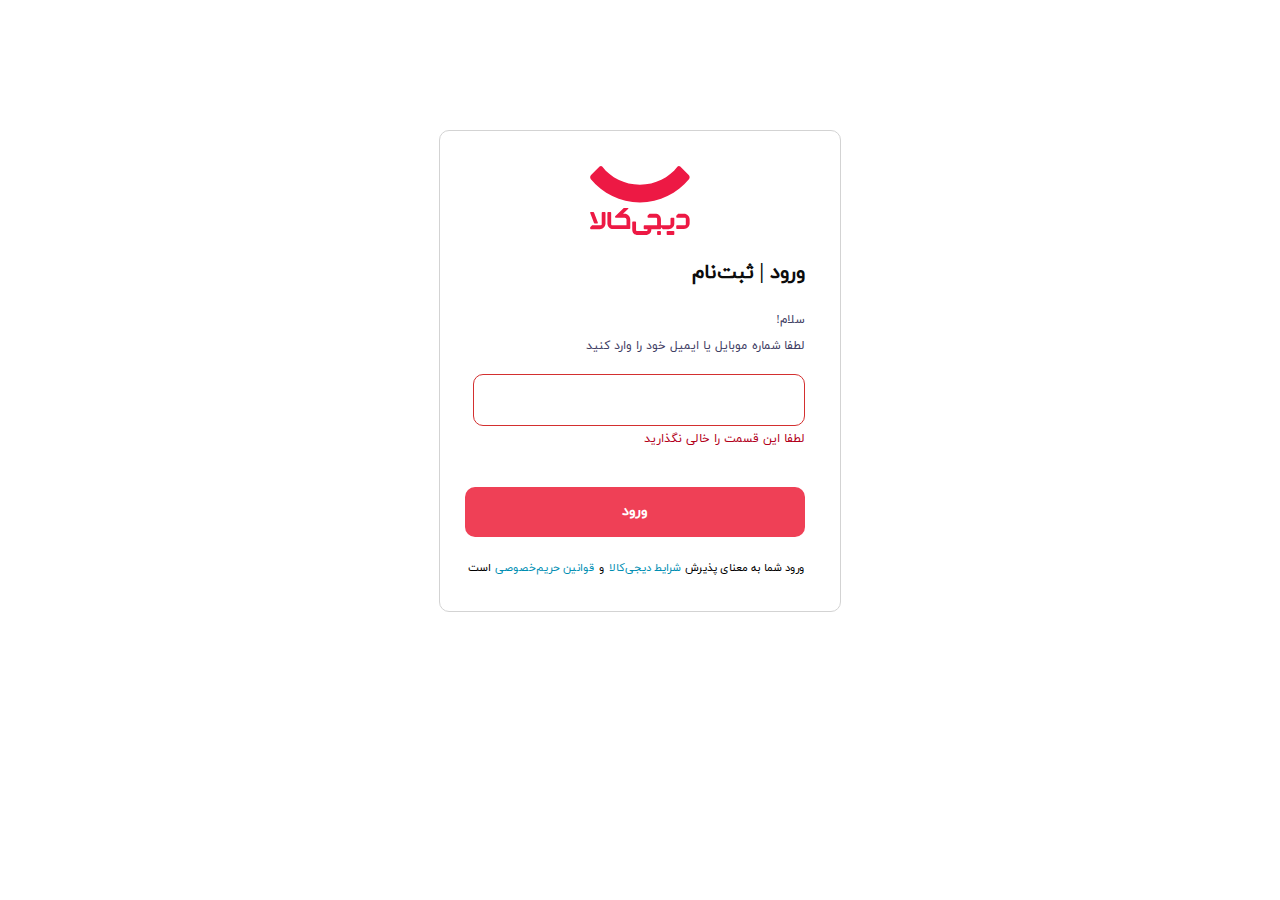
<file: index (2).html>
<!DOCTYPE html>
<html lang="fa" dir="rtl">
  <head>
    <meta charset="UTF-8" />
    <meta name="viewport" content="width=device-width, initial-scale=1.0" />
    <title>فروشگاه اینترنتی دیجی&zwnj;کالا</title>
    <link rel="stylesheet" href="./css/main (2).css" />
  </head>
  <body>
    <div class="box">
      <div class="logo">
        <svg
          width="182"
          height="126"
          viewBox="0 0 182 126"
          fill="none"
          xmlns="http://www.w3.org/2000/svg"
        >
          <path
            d="M90.769 66.5073H90.829H90.889C126.919 66.4873 159.099 50.0373 180.349 24.2473C182.239 21.9473 182.039 18.5773 179.929 16.4673L164.479 1.02727C162.999 -0.452726 160.539 -0.322726 159.269 1.34727C144.169 21.1173 119.149 34.0473 90.819 34.0573C62.489 34.0573 37.469 21.1173 22.369 1.34727C21.099 -0.312726 18.639 -0.452726 17.159 1.02727L1.719 16.4673C-0.391002 18.5773 -0.591 21.9473 1.299 24.2473C22.549 50.0373 54.739 66.4873 90.759 66.5073"
            fill="#ED1944"
          />
          <path
            d="M171.199 87.3574L161.319 87.3374C160.919 87.3374 160.539 87.4974 160.249 87.7774L157.639 90.3874C157.359 90.6674 157.199 91.0574 157.199 91.4574V92.9874C157.199 93.7274 157.799 94.3274 158.539 94.3274H172.589C173.739 94.3274 174.669 95.2574 174.669 96.4074V106.177C174.669 107.327 173.739 108.257 172.589 108.257H167.219C167.209 108.257 167.189 108.257 167.179 108.257H158.579C157.819 108.257 157.199 108.877 157.199 109.637V113.837C157.199 114.597 157.819 115.217 158.579 115.217H171.199C176.969 115.217 181.649 110.537 181.649 104.767V97.7774C181.649 92.0074 176.969 87.3374 171.199 87.3374"
            fill="#ED1944"
          />
          <path
            d="M6.99904 103.957C7.19904 104.517 7.72905 104.887 8.32905 104.887H12.669C13.639 104.887 14.309 103.927 13.979 103.027L7.00905 84.7772C6.80905 84.2272 6.27905 83.8572 5.68905 83.8572H1.38904C0.439043 83.8572 -0.230952 84.8072 0.0890476 85.7072L6.99904 103.977V103.957Z"
            fill="#ED1944"
          />
          <path
            d="M127.899 118.807H123.529C122.799 118.807 122.219 119.397 122.219 120.117V124.487C122.219 125.207 122.809 125.797 123.529 125.797H127.899C128.629 125.797 129.209 125.207 129.209 124.487V120.117C129.209 119.397 128.619 118.807 127.899 118.807Z"
            fill="#ED1944"
          />
          <path
            d="M152.309 118.807H141.059C140.299 118.807 139.689 119.417 139.689 120.177V124.427C139.689 125.187 140.299 125.797 141.059 125.797H152.309C153.069 125.797 153.679 125.187 153.679 124.427V120.177C153.679 119.417 153.069 118.807 152.309 118.807Z"
            fill="#ED1944"
          />
          <path
            d="M62.909 87.3472H60.019L69.589 78.2472C70.079 77.7172 69.709 76.8572 68.979 76.8572H61.899C61.349 76.8572 60.819 77.0772 60.429 77.4572L45.699 91.9772C44.829 92.8472 45.449 94.3372 46.679 94.3372H62.959C64.839 94.3372 66.369 95.9572 66.369 97.8372V108.327L40.429 108.307C39.289 108.307 38.369 107.387 38.369 106.247V85.2272C38.369 84.4672 37.759 83.8572 36.999 83.8572H32.839C32.079 83.8572 31.469 84.4672 31.469 85.2272L31.499 105.397C31.769 110.867 36.279 115.217 41.809 115.217L71.899 115.237C72.659 115.237 73.269 114.627 73.269 113.867L73.219 97.5272C73.029 91.9772 68.489 87.3572 62.899 87.3572"
            fill="#ED1944"
          />
          <path
            d="M26.609 83.8472H22.449C21.689 83.8472 21.079 84.4572 21.079 85.2172V106.347C21.079 107.487 20.159 108.417 19.019 108.417L4.18904 108.397C3.78904 108.397 3.40904 108.557 3.12904 108.837L0.459038 111.377C0.179038 111.657 0.019043 112.047 0.019043 112.447V113.977C0.019043 114.717 0.619039 115.317 1.35904 115.317H17.649C23.189 115.317 27.689 110.967 27.959 105.497L27.989 85.2172C27.989 84.4572 27.379 83.8472 26.619 83.8472"
            fill="#ED1944"
          />
          <path
            d="M153.649 105.317L153.679 95.7072C153.679 94.9472 153.059 94.3272 152.299 94.3272H148.089C147.329 94.3272 146.709 94.9472 146.709 95.7072V106.177C146.709 107.327 145.769 108.267 144.619 108.267H129.239V97.7972C129.239 91.0472 124.399 87.3472 118.749 87.3472H108.879C108.479 87.3472 108.099 87.5072 107.809 87.7872L105.199 90.3972C104.919 90.6772 104.759 91.0672 104.759 91.4672V92.9972C104.759 93.7372 105.359 94.3372 106.099 94.3372H120.149C121.299 94.3272 122.239 95.2572 122.239 96.4172L122.269 108.277L99.159 108.327C98.389 108.327 97.769 108.947 97.769 109.717V113.937C97.769 114.707 98.389 115.327 99.159 115.327H104.769V116.747C104.769 117.897 103.829 118.837 102.679 118.837H85.679C84.639 118.827 83.799 117.987 83.789 116.937V102.727C83.789 101.957 83.1589 101.347 82.3889 101.347H78.179C77.419 101.347 76.799 101.967 76.799 102.727L76.819 115.347C76.799 122.317 80.2889 125.807 87.2789 125.807H101.419C107.619 125.807 111.749 121.837 111.749 115.317H127.859C128.629 115.317 129.249 114.697 129.249 113.927V111.757L129.269 111.777L132.329 114.907C132.589 115.167 132.939 115.317 133.299 115.317H143.239C148.839 115.317 153.399 110.847 153.679 105.317"
            fill="#ED1944"
          />
        </svg>
      </div>
      <div><h1>ورود | ثبت&zwnj;نام</h1></div>
      <p class="hi">سلام!</p>
      <p class="number">لطفا شماره موبایل یا ایمیل خود را وارد کنید</p>
      <form method="post">
        <input
          type="text"
          id="userInput"
          title="شماره موبایل یا ایمیل خود را وارد کنید"
        />
      </form>
      <p class="matn">لطفا این قسمت را خالی نگذارید</p>

      <a href="#"><div class="btn">ورود</div></a>
      <p class="vorood1">ورود شما به معنای پذیرش</p>
      <a href="https://www.digikala.com/page/terms/" class="vorood"
        >شرایط دیجی&zwnj;کالا</a
      >
      <p class="vorood">و</p>
      <a href="https://www.digikala.com/page/privacy/" class="vorood"
        >قوانین حریم&zwnj;خصوصی</a
      >
      <p class="vorood">است</p>
    </div>
  </body>
</html>
</file>
<file: css/main.css>
@import "./setting.css";
@import "./header.css";
@import "./story.css";
@import "./slider.css";
@import "./menu1.css";
@import "./amazing.css";
@import "./supermarket.css";
@import "./category.css";
@import "./desteBandi.css";
@import "./picture1.css";
@import "./brands.css";
@import "./advice.css";
@import "./club.css";
@import "./woon.css";
@import "./read.css";
@import "./footer.css";
</file>
<file: css/main (2).css>
*{
margin: 0;
padding: 0;
}
@font-face {
    font-family: IranYekan;
    src: url(../fonts/IRANYekanWeb.eot);
    src: url(../fonts/IRANYekanWeb.woff);
    src: url(../fonts/IRANYekanWeb.woff2);
}


div.box{
width: 400px;
height: 480px;
margin: auto;
margin-top: 130px;
border: 1px solid lightgray;
border-radius: 10px;
}

div.logo>svg{
width: 100px;
height: 69px;
margin-top: 35px;
margin-right: 150px;
}

div>h1{
font-size: 20px;
font-family: IranYekan;
margin-right: 35px;
margin-top: 20px;
color: #0c0c0c;
}

div>p.hi{
font-size: 12px;
font-family: IranYekan;
margin-right: 35px;
margin-top: 25px;
color: #3F4064;
}

div>p.number{
    font-size: 12px;
    font-family: IranYekan;
    margin-right: 35px;
    color: #3F4064;
    margin-top: 10px;



}


input{
width: 330px;
height: 50px;
margin-right: 35px;
margin-left: 35px;
margin-top: 20px;
border: 1px solid #d32f2f;
border-radius: 10px;
}

div.btn{
display: block;
width: 340px;
height: 50px;
margin-right: 35px;
margin-top: 40px;
margin-bottom: 20px;
background-color: #EF4056;
border-radius: 10px;
text-align: center;
line-height: 50px;
font-family: IranYekan;
font-size: 14px;
color: white;
font-weight: bold;
}

p.matn{

font-size: 12px;
font-family: IranYekan;
margin-top: 5px;
margin-right: 35px;
color: #b2001a;
}

.vorood1{
    display: inline;
    font-family: IranYekan;
    font-size: 11px;
    margin-right: 35px;
    margin-top: 20px;
}

.vorood{
display: inline;
font-family: IranYekan;
font-size: 11px;
margin-top: 20px;

}
a{
    text-decoration: none;
}
a.vorood{
color: #008eb2;
}
</file>
